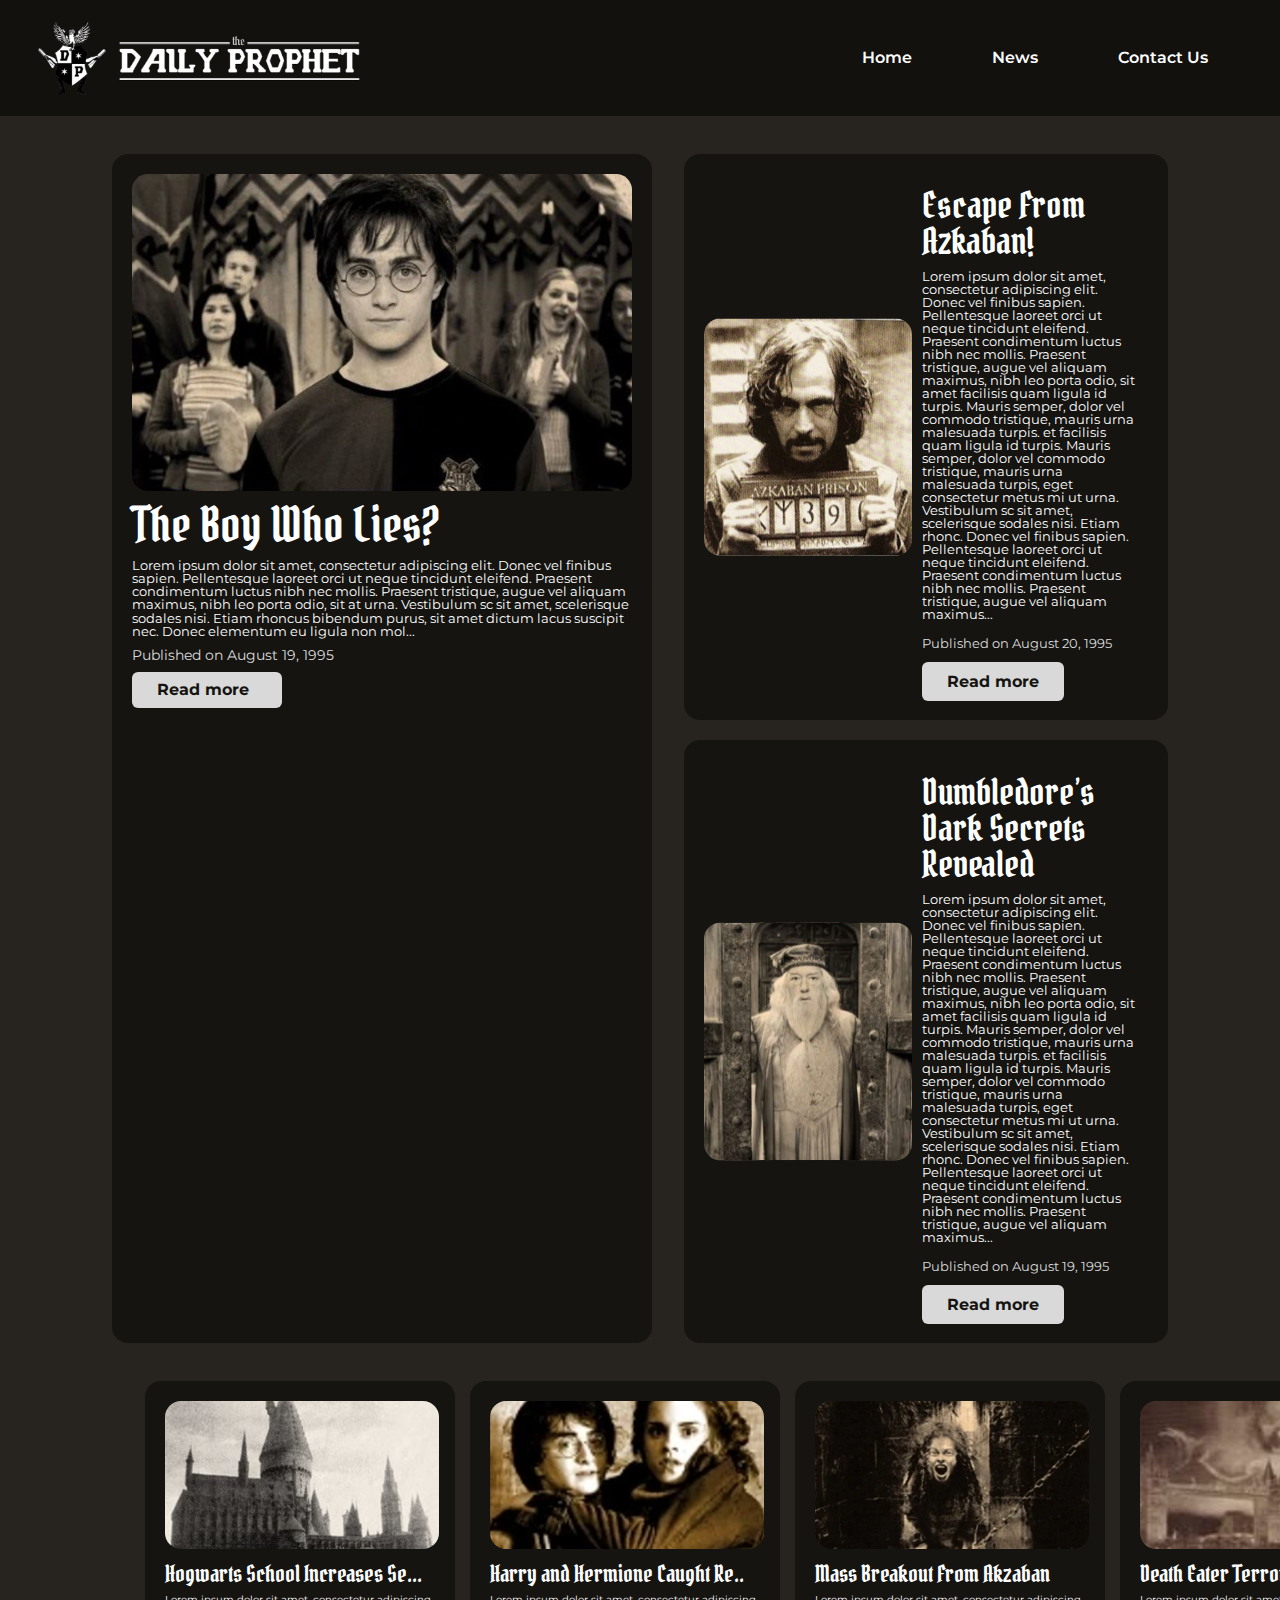
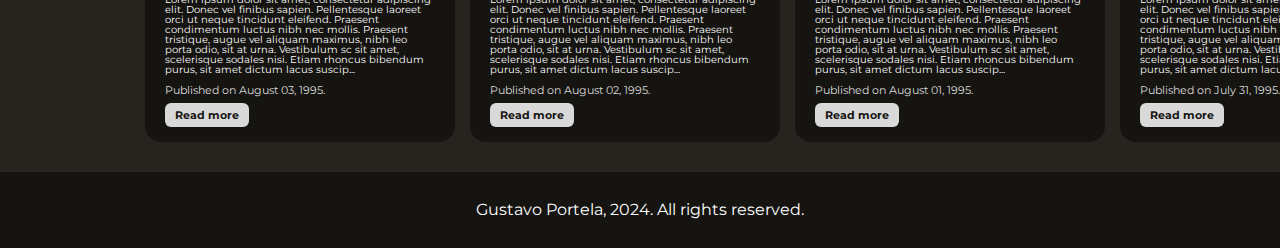
<file: index.html>
<!DOCTYPE html>
<html lang="pt-BR">

<head>
    <meta charset="UTF-8">
    <meta name="viewport" content="width=device-width, initial-scale=1.0">
    <title>The Daily Prophet</title>
    <link rel="preconnect" href="https://fonts.googleapis.com">
    <link rel="preconnect" href="https://fonts.gstatic.com" crossorigin>
    <link
        href="https://fonts.googleapis.com/css2?family=Montserrat:ital,wght@0,100..900;1,100..900&family=Pirata+One&display=swap"
        rel="stylesheet">
    <link rel="stylesheet" href="./styles/reset.css">
    <link rel="stylesheet" href="./styles/index.css">
    <link rel="stylesheet" href="./styles/header.css">
    <link rel="stylesheet" href="./styles/footer.css">
</head>

<body>

    <header class="nav__header">
        <img src="./imagens/logo.svg" alt="Logomarca do Daily Prophet">
        <ul class="list">
            <li class="list__item"><a href="#" class="lista__item-link">Home</a></li>
            <li class="list__item"><a href="./news.html" class="lista__item-link">News</a></li>
            <li class="list__item"><a href="./contact.html" class="lista__item-link">Contact Us</a></li>
        </ul>
    </header>

    <section class="news__main">
        <div class="news__first">
            <img src="./imagens/HarryPotterNews1.svg" alt="Uma foto do Harry Potter">
            <h1 class="news__title">The Boy Who Lies?</h1>
            <p class="news__desc">Lorem ipsum dolor sit amet, consectetur adipiscing elit. Donec vel finibus sapien. Pellentesque laoreet orci ut neque tincidunt eleifend. Praesent condimentum luctus nibh nec mollis. Praesent tristique, augue vel aliquam maximus, nibh leo porta odio, sit at urna. Vestibulum sc sit amet, scelerisque sodales nisi. Etiam rhoncus bibendum purus, sit amet dictum lacus suscipit nec. Donec elementum eu ligula non mol...</p>
            <p class="news__date">Published on August 19, 1995</p>
            <a class= "news__button" href="./news/TheBoyWhoLies.html">Read more</a>
        </div>
<div class="news__collection">
        <div class="news__second">
            <img src="./imagens/AzkabanPicture2.svg" alt="Uma foto do Sirius Black">
            <div class="news__informations">
            <h1 class="news__second-title">Escape From Azkaban!</h1>
            <p class="news__second-desc">Lorem ipsum dolor sit amet, consectetur adipiscing elit. Donec vel finibus 
                sapien. Pellentesque laoreet orci ut neque tincidunt eleifend. Praesent condimentum luctus nibh nec mollis. Praesent tristique, augue vel aliquam maximus, nibh leo porta odio, sit amet facilisis quam ligula id turpis. Mauris semper, dolor vel commodo tristique, mauris urna malesuada turpis. et facilisis quam ligula id turpis. Mauris semper, dolor vel commodo tristique, mauris urna malesuada turpis, eget consectetur metus mi ut urna. Vestibulum sc sit amet, scelerisque sodales nisi. Etiam rhonc. Donec vel finibus 
                sapien. Pellentesque laoreet orci ut neque tincidunt eleifend. Praesent condimentum luctus nibh nec mollis. Praesent tristique, augue vel aliquam maximus...</p>
                <p class="news__second-date">Published on August 20, 1995</p>
                <a  class="news__second-button" href="./news/EscapeFromAzkaban.html">Read more</a>
            </div>

            
        </div>

        <aside class="news__second">
            <img src="./imagens/Dumbledore3.svg" alt="Uma foto do Dumbledore">
            <div class="news__informations">
            <h1 class="news__second-title">Dumbledore’s Dark Secrets Revealed</h1>
            <p class="news__second-desc">Lorem ipsum dolor sit amet, consectetur adipiscing elit. Donec vel finibus 
                sapien. Pellentesque laoreet orci ut neque tincidunt eleifend. Praesent condimentum luctus nibh nec mollis. Praesent tristique, augue vel aliquam maximus, nibh leo porta odio, sit amet facilisis quam ligula id turpis. Mauris semper, dolor vel commodo tristique, mauris urna malesuada turpis. et facilisis quam ligula id turpis. Mauris semper, dolor vel commodo tristique, mauris urna malesuada turpis, eget consectetur metus mi ut urna. Vestibulum sc sit amet, scelerisque sodales nisi. Etiam rhonc. Donec vel finibus 
                sapien. Pellentesque laoreet orci ut neque tincidunt eleifend. Praesent condimentum luctus nibh nec mollis. Praesent tristique, augue vel aliquam maximus...</p>
                <p class="news__second-date">Published on August 19, 1995</p>
                <a class="news__second-button" href="./news/DumbledoresDarkSecretsRevealed.html" >Read more</a>
            </div>
        </aside>
    </section>

    <section class="news__general-container">
        <div class="news__general">
            <img src="./imagens/Hogwarts4.svg" alt="Imagem da escola de Hogwarts">
            <h1 class="news__general-title">Hogwarts School Increases Se...</h1>
            <p class="news__general-desc">Lorem ipsum dolor sit amet, consectetur adipiscing elit. Donec vel finibus sapien. Pellentesque laoreet orci ut neque tincidunt eleifend. Praesent condimentum luctus nibh nec mollis. Praesent tristique, augue vel aliquam maximus, nibh leo porta odio, sit at urna. Vestibulum sc sit amet, scelerisque sodales nisi. Etiam rhoncus bibendum purus, sit amet dictum lacus suscip...</p>
            <p class="news__general-date">Published on August 03, 1995.</p>
            <a href="./news/HogwartsSchoolIncreasesSecurity.html" class="news__general-button">Read more</a>
        </div>

        <div class="news__general">
            <img src="./imagens/HarryAndHermione5.svg" alt="Imagem do Harry Potter e Hermione juntos">
            <h1 class="news__general-title">Harry and Hermione Caught Re..</h1>
            <p class="news__general-desc">Lorem ipsum dolor sit amet, consectetur adipiscing elit. Donec vel finibus sapien. Pellentesque laoreet orci ut neque tincidunt eleifend. Praesent condimentum luctus nibh nec mollis. Praesent tristique, augue vel aliquam maximus, nibh leo porta odio, sit at urna. Vestibulum sc sit amet, scelerisque sodales nisi. Etiam rhoncus bibendum purus, sit amet dictum lacus suscip...</p>
            <p class="news__general-date">Published on August 02, 1995.</p>
            <a href="./news/HarryAndHermioneCaught.html" class="news__general-button">Read more</a>
        </div>

        <div class="news__general">
            <img src="./imagens/Bellatrix6.svg" alt="Imagem da Bellatrix">
            <h1 class="news__general-title">Mass Breakout From Akzaban</h1>
            <p class="news__general-desc">Lorem ipsum dolor sit amet, consectetur adipiscing elit. Donec vel finibus sapien. Pellentesque laoreet orci ut neque tincidunt eleifend. Praesent condimentum luctus nibh nec mollis. Praesent tristique, augue vel aliquam maximus, nibh leo porta odio, sit at urna. Vestibulum sc sit amet, scelerisque sodales nisi. Etiam rhoncus bibendum purus, sit amet dictum lacus suscip...</p>
            <p class="news__general-date">Published on August 01, 1995.</p>
            <a href="./news/MassBreakoutFromAzkaban.html" class="news__general-button">Read more</a>
        </div>

        <div class="news__general">
            <img src="./imagens/Hogwarts7.svg" alt="Imagem de Hogwarts">
            <h1 class="news__general-title">Death Eater Terror Continues</h1>
            <p class="news__general-desc">Lorem ipsum dolor sit amet, consectetur adipiscing elit. Donec vel finibus sapien. Pellentesque laoreet orci ut neque tincidunt eleifend. Praesent condimentum luctus nibh nec mollis. Praesent tristique, augue vel aliquam maximus, nibh leo porta odio, sit at urna. Vestibulum sc sit amet, scelerisque sodales nisi. Etiam rhoncus bibendum purus, sit amet dictum lacus suscip...</p>
            <p class="news__general-date">Published on July 31, 1995.</p>
            <a href="./news/DeathEaterTerrorContinues.html" class="news__general-button">Read more</a>
        </div>

        <div class="news__general">
            <img src="./imagens/Snake8.svg" alt="Imagem do Snake">
            <h1 class="news__general-title">New Headmaster for Hogwarts</h1>
            <p class="news__general-desc">Lorem ipsum dolor sit amet, consectetur adipiscing elit. Donec vel finibus sapien. Pellentesque laoreet orci ut neque tincidunt eleifend. Praesent condimentum luctus nibh nec mollis. Praesent tristique, augue vel aliquam maximus, nibh leo porta odio, sit at urna. Vestibulum sc sit amet, scelerisque sodales nisi. Etiam rhoncus bibendum purus, sit amet dictum lacus suscip...</p>
            <p class="news__general-date">Published on July 30, 1995.</p>
            <a href="./news/NewHeadmasterForHogwarts.html" class="news__general-button">Read more</a>
        </div>
    </section>
    <footer class="footer">
        <p>Gustavo Portela, 2024. All rights reserved.</p>
    </footer>
</body>

</html>
</file>
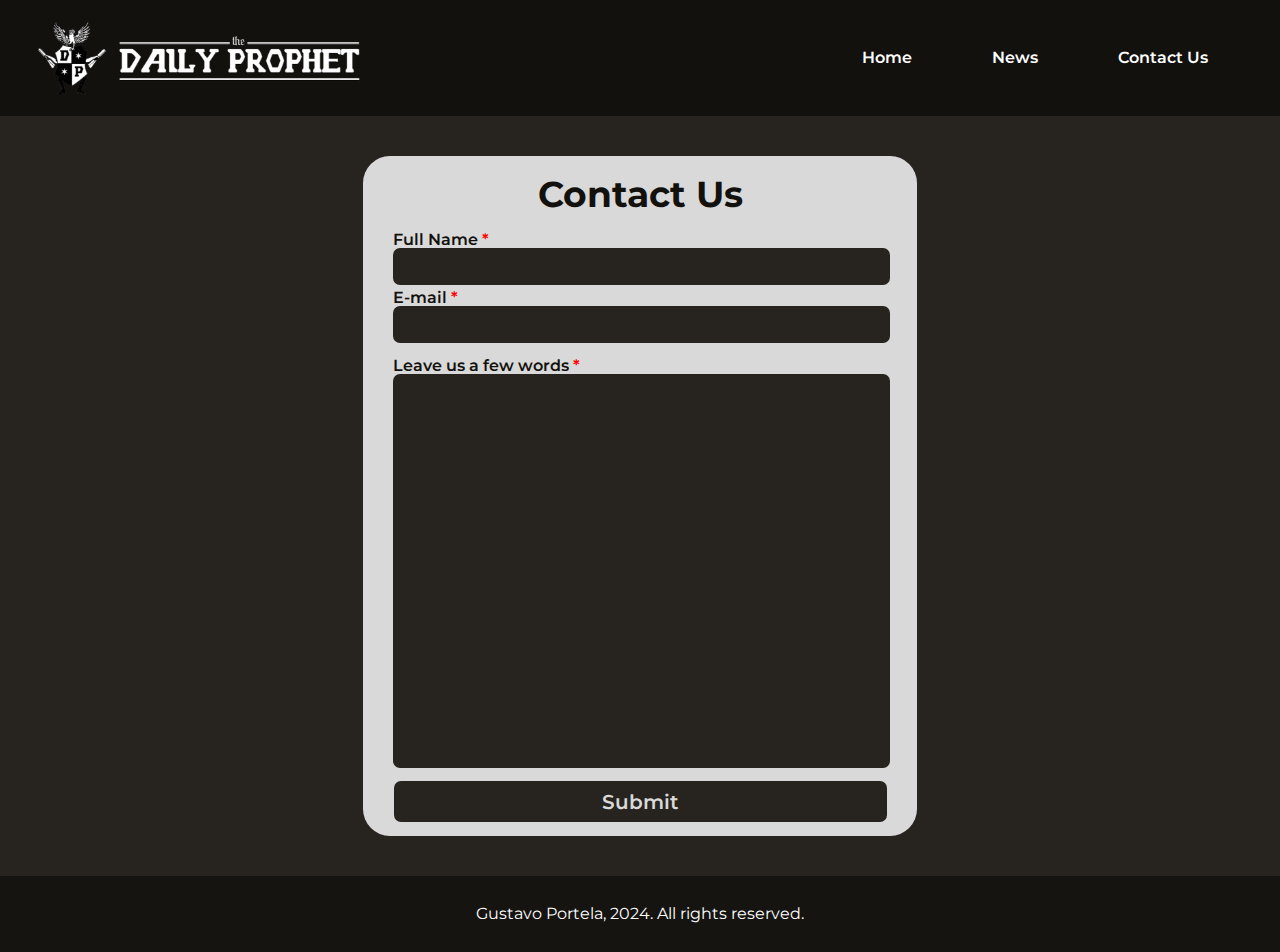
<file: contact.html>
<!DOCTYPE html>
<html lang="en">

<head>
    <meta charset="UTF-8">
    <meta name="viewport" content="width=device-width, initial-scale=1.0">
    <title>Daily Prophet - Contact Us</title>
    <link rel="preconnect" href="https://fonts.googleapis.com">
    <link rel="preconnect" href="https://fonts.gstatic.com" crossorigin>
    <link
        href="https://fonts.googleapis.com/css2?family=Montserrat:ital,wght@0,100..900;1,100..900&family=Pirata+One&display=swap"
        rel="stylesheet">
    <link rel="stylesheet" href="./styles/reset.css">
    <link rel="stylesheet" href="./styles/contact.css">
    <link rel="stylesheet" href="./styles/header.css">
    <link rel="stylesheet" href="./styles/footer.css">
</head>

<body>

    <header class="nav__header">
        <img src="./imagens/logo.svg" alt="Logomarca do Daily Prophet">
        <ul class="list">
            <li class="list__item"><a href="./index.html" class="lista__item-link">Home</a></li>
            <li class="list__item"><a href="./news.html" class="lista__item-link">News</a></li>
            <li class="list__item"><a href="./contact.html" class="lista__item-link">Contact Us</a></li>
        </ul>
    </header>

    <form class="contact-us_container">
        <div class="contact__form-title">
            <h1>Contact Us</h1>
        </div>
        <div class="contact__form-name">
            <label for="name">Full Name <span class="required">*</span>
            </label><input type="text">
        </div>

        <div class="contact__form-email">
            <label for="name">E-mail <span class="required">*</span>
            </label><input type="email">
        </div>

        <div class="contact__form-subject">
            <label for="name">Leave us a few words <span class="required">*</span>
            </label><textarea id="subject" name="subject"></textarea>

        </div>

        <div class="contact__form-submit">
            <input type="submit" value="Submit">
        </div>
    </form>

    <footer class="footer">
        <p>Gustavo Portela, 2024. All rights reserved.</p>
    </footer>

</body>

</html>
</file>
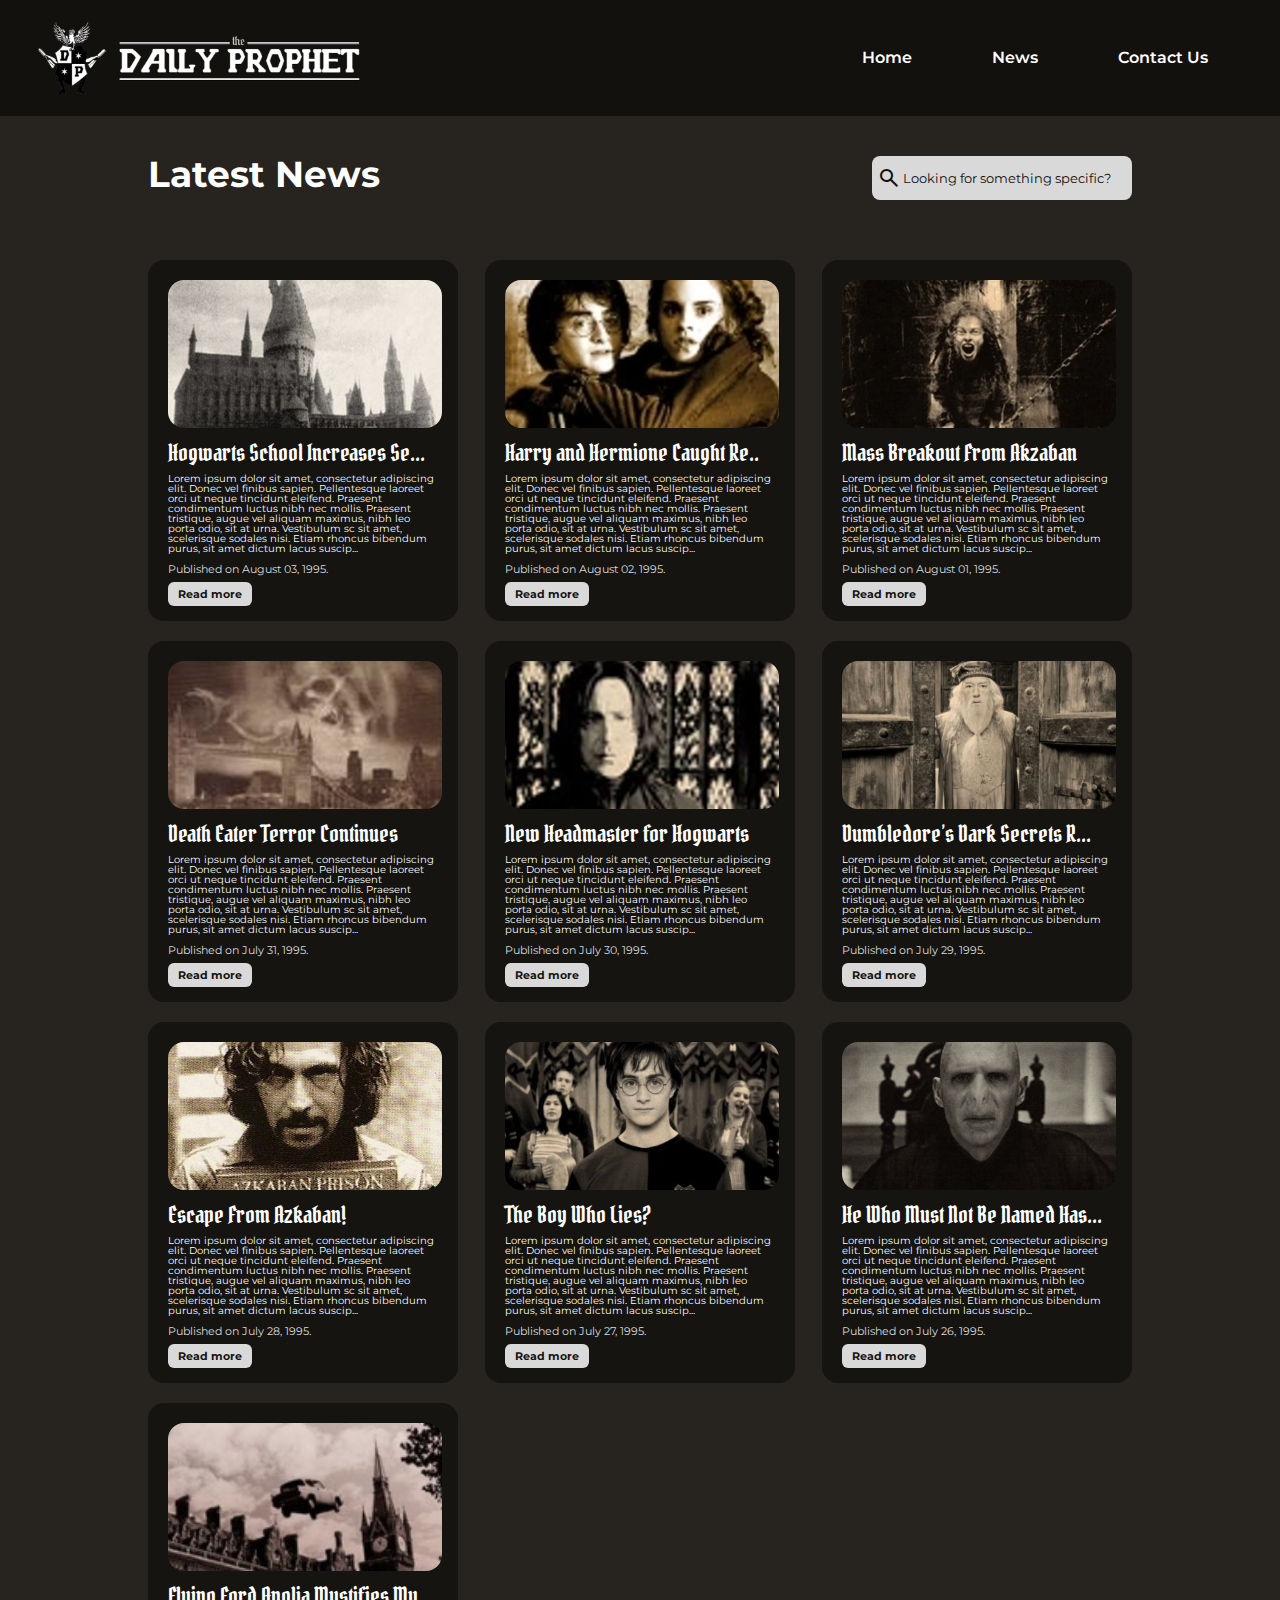
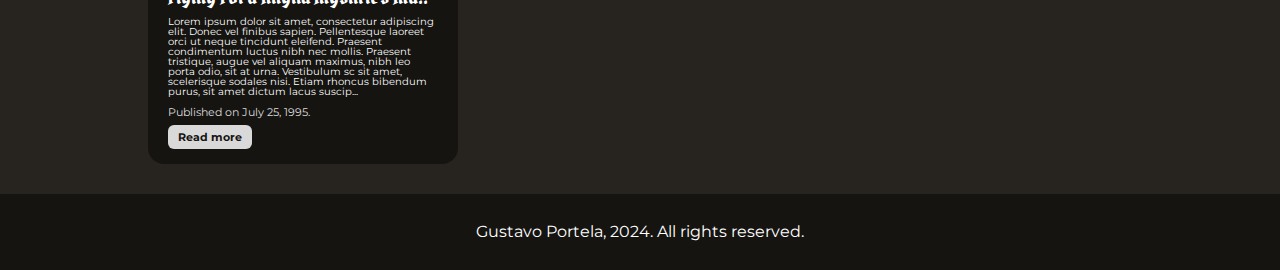
<file: news.html>
<!DOCTYPE html>
<html lang="en">

<head>
    <meta charset="UTF-8">
    <meta name="viewport" content="width=device-width, initial-scale=1.0">
    <title>Daily Prophet - News</title>
    <link rel="preconnect" href="https://fonts.googleapis.com">
    <link rel="preconnect" href="https://fonts.gstatic.com" crossorigin>
    <link
        href="https://fonts.googleapis.com/css2?family=Montserrat:ital,wght@0,100..900;1,100..900&family=Pirata+One&display=swap"
        rel="stylesheet">
    <link rel="stylesheet"
        href="https://fonts.googleapis.com/css2?family=Material+Symbols+Outlined:opsz,wght,FILL,GRAD@20..48,100..700,0..1,-50..200" />
    <link rel="stylesheet" href="./styles/reset.css">
    <link rel="stylesheet" href="./styles/news.css">
    <link rel="stylesheet" href="./styles/header.css">
    <link rel="stylesheet" href="./styles/footer.css">
</head>

<body>

    <header class="nav__header">
        <img src="./imagens/logo.svg" alt="Logomarca do Daily Prophet">
        <ul class="list">
            <li class="list__item"><a href="./index.html" class="lista__item-link">Home</a></li>
            <li class="list__item"><a href="./news.html" class="lista__item-link">News</a></li>
            <li class="list__item"><a href="./contact.html" class="lista__item-link">Contact Us</a></li>
        </ul>
    </header>

    <nav class="navigation">
        <h1 class="nav__title">Latest News</h1>
        <div class="search__bar">
        <span class="material-symbols-outlined search__icon">search</span>
        <input class="search__input" type="text" placeholder="Looking for something specific?">
    </div>
    </nav>

    <section class="news__container">
        <div class="news__general">
            <img src="./imagens/Hogwarts4.svg" alt="Imagem da escola de Hogwarts">
            <h1 class="news__general-title">Hogwarts School Increases Se...</h1>
            <p class="news__general-desc">Lorem ipsum dolor sit amet, consectetur adipiscing elit. Donec vel finibus sapien. Pellentesque laoreet orci ut neque tincidunt eleifend. Praesent condimentum luctus nibh nec mollis. Praesent tristique, augue vel aliquam maximus, nibh leo porta odio, sit at urna. Vestibulum sc sit amet, scelerisque sodales nisi. Etiam rhoncus bibendum purus, sit amet dictum lacus suscip...</p>
            <p class="news__general-date">Published on August 03, 1995.</p>
            <a href="./news/HogwartsSchoolIncreasesSecurity.html" class="news__general-button">Read more</a>
        </div>

        <div class="news__general">
            <img src="./imagens/HarryAndHermione5.svg" alt="Imagem do Harry Potter e Hermione juntos">
            <h1 class="news__general-title">Harry and Hermione Caught Re..</h1>
            <p class="news__general-desc">Lorem ipsum dolor sit amet, consectetur adipiscing elit. Donec vel finibus sapien. Pellentesque laoreet orci ut neque tincidunt eleifend. Praesent condimentum luctus nibh nec mollis. Praesent tristique, augue vel aliquam maximus, nibh leo porta odio, sit at urna. Vestibulum sc sit amet, scelerisque sodales nisi. Etiam rhoncus bibendum purus, sit amet dictum lacus suscip...</p>
            <p class="news__general-date">Published on August 02, 1995.</p>
            <a href="./news/HarryAndHermioneCaught.html" class="news__general-button">Read more</a>
        </div>

        <div class="news__general">
            <img src="./imagens/Bellatrix6.svg" alt="Imagem da Bellatrix">
            <h1 class="news__general-title">Mass Breakout From Akzaban</h1>
            <p class="news__general-desc">Lorem ipsum dolor sit amet, consectetur adipiscing elit. Donec vel finibus sapien. Pellentesque laoreet orci ut neque tincidunt eleifend. Praesent condimentum luctus nibh nec mollis. Praesent tristique, augue vel aliquam maximus, nibh leo porta odio, sit at urna. Vestibulum sc sit amet, scelerisque sodales nisi. Etiam rhoncus bibendum purus, sit amet dictum lacus suscip...</p>
            <p class="news__general-date">Published on August 01, 1995.</p>
            <a href="./news/MassBreakoutFromAzkaban.html" class="news__general-button">Read more</a>
        </div>

        <div class="news__general">
            <img src="./imagens/Hogwarts7.svg" alt="Imagem de Hogwarts">
            <h1 class="news__general-title">Death Eater Terror Continues</h1>
            <p class="news__general-desc">Lorem ipsum dolor sit amet, consectetur adipiscing elit. Donec vel finibus sapien. Pellentesque laoreet orci ut neque tincidunt eleifend. Praesent condimentum luctus nibh nec mollis. Praesent tristique, augue vel aliquam maximus, nibh leo porta odio, sit at urna. Vestibulum sc sit amet, scelerisque sodales nisi. Etiam rhoncus bibendum purus, sit amet dictum lacus suscip...</p>
            <p class="news__general-date">Published on July 31, 1995.</p>
            <a href="./news/DeathEaterTerrorContinues.html" class="news__general-button">Read more</a>
        </div>

        <div class="news__general">
            <img src="./imagens/Snake8.svg" alt="Imagem do Snake">
            <h1 class="news__general-title">New Headmaster for Hogwarts</h1>
            <p class="news__general-desc">Lorem ipsum dolor sit amet, consectetur adipiscing elit. Donec vel finibus sapien. Pellentesque laoreet orci ut neque tincidunt eleifend. Praesent condimentum luctus nibh nec mollis. Praesent tristique, augue vel aliquam maximus, nibh leo porta odio, sit at urna. Vestibulum sc sit amet, scelerisque sodales nisi. Etiam rhoncus bibendum purus, sit amet dictum lacus suscip...</p>
            <p class="news__general-date">Published on July 30, 1995.</p>
            <a href="./news/NewHeadmasterForHogwarts.html" class="news__general-button">Read more</a>
        </div>

        <div class="news__general">
            <img src="./imagens/DumbledoreRetangle.svg" alt="Imagem do Dumbledore">
            <h1 class="news__general-title">Dumbledore’s Dark Secrets R...</h1>
            <p class="news__general-desc">Lorem ipsum dolor sit amet, consectetur adipiscing elit. Donec vel finibus sapien. Pellentesque laoreet orci ut neque tincidunt eleifend. Praesent condimentum luctus nibh nec mollis. Praesent tristique, augue vel aliquam maximus, nibh leo porta odio, sit at urna. Vestibulum sc sit amet, scelerisque sodales nisi. Etiam rhoncus bibendum purus, sit amet dictum lacus suscip...</p>
            <p class="news__general-date">Published on July 29, 1995.</p>
            <a href="./news/DumbledoresDarkSecretsRevealed.html" class="news__general-button">Read more</a>
        </div>

        <div class="news__general">
            <img src="./imagens/BlackSirusRetangle.svg" alt="Imagem do Sirius Black">
            <h1 class="news__general-title">Escape From Azkaban!</h1>
            <p class="news__general-desc">Lorem ipsum dolor sit amet, consectetur adipiscing elit. Donec vel finibus sapien. Pellentesque laoreet orci ut neque tincidunt eleifend. Praesent condimentum luctus nibh nec mollis. Praesent tristique, augue vel aliquam maximus, nibh leo porta odio, sit at urna. Vestibulum sc sit amet, scelerisque sodales nisi. Etiam rhoncus bibendum purus, sit amet dictum lacus suscip...</p>
            <p class="news__general-date">Published on July 28, 1995.</p>
            <a href="./news/EscapeFromAzkaban.html" class="news__general-button">Read more</a>
        </div>

        <div class="news__general">
            <img src="./imagens/HarryPotterRetangle.svg" alt="Imagem do Harry Potter">
            <h1 class="news__general-title">The Boy Who Lies?</h1>
            <p class="news__general-desc">Lorem ipsum dolor sit amet, consectetur adipiscing elit. Donec vel finibus sapien. Pellentesque laoreet orci ut neque tincidunt eleifend. Praesent condimentum luctus nibh nec mollis. Praesent tristique, augue vel aliquam maximus, nibh leo porta odio, sit at urna. Vestibulum sc sit amet, scelerisque sodales nisi. Etiam rhoncus bibendum purus, sit amet dictum lacus suscip...</p>
            <p class="news__general-date">Published on July 27, 1995.</p>
            <a href="./news/TheBoyWhoLies.html" class="news__general-button">Read more</a>
        </div>

        <div class="news__general">
            <img src="./imagens/Voldemort.svg" alt="Imagem do Voldemort">
            <h1 class="news__general-title">He Who Must Not Be Named Has...</h1>
            <p class="news__general-desc">Lorem ipsum dolor sit amet, consectetur adipiscing elit. Donec vel finibus sapien. Pellentesque laoreet orci ut neque tincidunt eleifend. Praesent condimentum luctus nibh nec mollis. Praesent tristique, augue vel aliquam maximus, nibh leo porta odio, sit at urna. Vestibulum sc sit amet, scelerisque sodales nisi. Etiam rhoncus bibendum purus, sit amet dictum lacus suscip...</p>
            <p class="news__general-date">Published on July 26, 1995.</p>
            <a href="./news/ReturnOfVoldemort.html" class="news__general-button">Read more</a>
        </div>

        <div class="news__general">
            <img src="./imagens/CarFlying.svg" alt="Imagem de um carro flutuando">
            <h1 class="news__general-title">Flying Ford Anglia Mystifies Mu..</h1>
            <p class="news__general-desc">Lorem ipsum dolor sit amet, consectetur adipiscing elit. Donec vel finibus sapien. Pellentesque laoreet orci ut neque tincidunt eleifend. Praesent condimentum luctus nibh nec mollis. Praesent tristique, augue vel aliquam maximus, nibh leo porta odio, sit at urna. Vestibulum sc sit amet, scelerisque sodales nisi. Etiam rhoncus bibendum purus, sit amet dictum lacus suscip...</p>
            <p class="news__general-date">Published on July 25, 1995.</p>
            <a href="./news/FlyingFordAnglia.html" class="news__general-button">Read more</a>
        </div>

    </section>

    <footer class="footer">
        <p>Gustavo Portela, 2024. All rights reserved.</p>
    </footer>
    
</body>

</html>
</file>
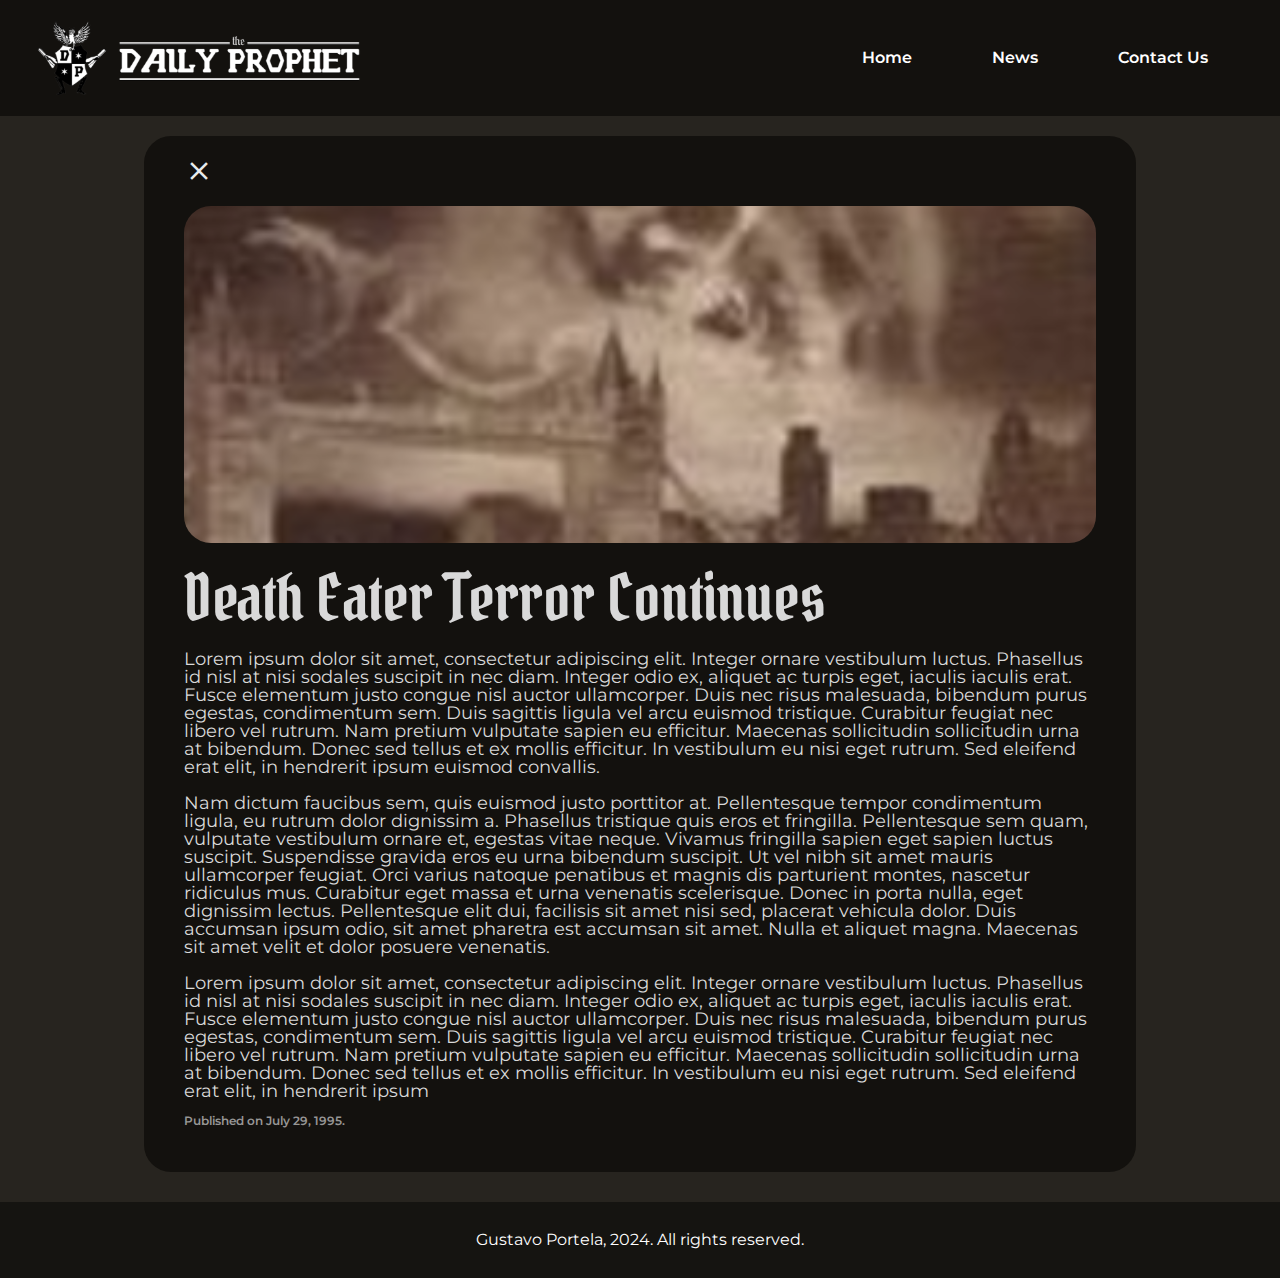
<file: news/DeathEaterTerrorContinues.html>
<!DOCTYPE html>
<html lang="en">

<head>
    <meta charset="UTF-8">
    <meta name="viewport" content="width=device-width, initial-scale=1.0">
    <title>Daily Prophet - Death Eater Terror Continues</title>
    <link rel="preconnect" href="https://fonts.googleapis.com">
    <link rel="preconnect" href="https://fonts.gstatic.com" crossorigin>
    <link
        href="https://fonts.googleapis.com/css2?family=Montserrat:ital,wght@0,100..900;1,100..900&family=Pirata+One&display=swap"
        rel="stylesheet">
    <link rel="stylesheet"
        href="https://fonts.googleapis.com/css2?family=Material+Symbols+Outlined:opsz,wght,FILL,GRAD@20..48,100..700,0..1,-50..200" />
    <link rel="stylesheet" href="../styles/header.css">
    <link rel="stylesheet" href="../styles/footer.css">
    <link rel="stylesheet" href="../styles/reset.css">
    <link rel="stylesheet" href="../news/news.css">
</head>

<body>
    <header class="nav__header">
        <img src="../imagens/logo.svg" alt="Logomarca do Daily Prophet">
        <ul class="list">
            <li class="list__item"><a href="../index.html" class="lista__item-link">Home</a></li>
            <li class="list__item"><a href="../news.html" class="lista__item-link">News</a></li>
            <li class="list__item"><a href="../contact.html" class="lista__item-link">Contact Us</a></li>
        </ul>
    </header>

    <main class="news__container">
        <section class="news">
            <div>
                <a href="../index.html" class="material-symbols-outlined close__link">
                    close
                </a>
            </div>
            <img src="../news/imagens/HogwartsSchoolGhost.svg" alt="Imagem da escola de Hogwarts">
            <h1 class="news__title">Death Eater Terror Continues</h1>
            <p class="news__content">Lorem ipsum dolor sit amet, consectetur adipiscing elit. Integer ornare vestibulum
                luctus. Phasellus id nisl at nisi sodales suscipit in nec diam. Integer odio ex, aliquet ac turpis eget,
                iaculis iaculis erat. Fusce elementum justo congue nisl auctor ullamcorper. Duis nec risus malesuada,
                bibendum purus egestas, condimentum sem. Duis sagittis ligula vel arcu euismod tristique. Curabitur
                feugiat nec libero vel rutrum. Nam pretium vulputate sapien eu efficitur. Maecenas sollicitudin
                sollicitudin urna at bibendum. Donec sed tellus et ex mollis efficitur. In vestibulum eu nisi eget
                rutrum. Sed eleifend erat elit, in hendrerit ipsum euismod convallis.
                </br></br>
                Nam dictum faucibus sem, quis euismod justo porttitor at. Pellentesque tempor condimentum ligula, eu
                rutrum dolor dignissim a. Phasellus tristique quis eros et fringilla. Pellentesque sem quam, vulputate
                vestibulum ornare et, egestas vitae neque. Vivamus fringilla sapien eget sapien luctus suscipit.
                Suspendisse gravida eros eu urna bibendum suscipit. Ut vel nibh sit amet mauris ullamcorper feugiat.
                Orci varius natoque penatibus et magnis dis parturient montes, nascetur ridiculus mus. Curabitur eget
                massa et urna venenatis scelerisque. Donec in porta nulla, eget dignissim lectus. Pellentesque elit dui,
                facilisis sit amet nisi sed, placerat vehicula dolor. Duis accumsan ipsum odio, sit amet pharetra est
                accumsan sit amet. Nulla et aliquet magna. Maecenas sit amet velit et dolor posuere venenatis. 
            </br></br>
            Lorem ipsum dolor sit amet, consectetur adipiscing elit. Integer ornare vestibulum luctus. Phasellus id nisl
            at nisi sodales suscipit in nec diam. Integer odio ex, aliquet ac turpis eget, iaculis iaculis erat. Fusce
            elementum justo congue nisl auctor ullamcorper. Duis nec risus malesuada, bibendum purus egestas,
            condimentum sem. Duis sagittis ligula vel arcu euismod tristique. Curabitur feugiat nec libero vel rutrum.
            Nam pretium vulputate sapien eu efficitur. Maecenas sollicitudin sollicitudin urna at bibendum. Donec sed
            tellus et ex mollis efficitur. In vestibulum eu nisi eget rutrum. Sed eleifend erat elit, in hendrerit ipsum
        </p>
            <p class="news__date">Published on July 29, 1995.</p>
        </section>
    </main>

    <footer class="footer">
        <p>Gustavo Portela, 2024. All rights reserved.</p>
    </footer>

</body>

</html>
</file>
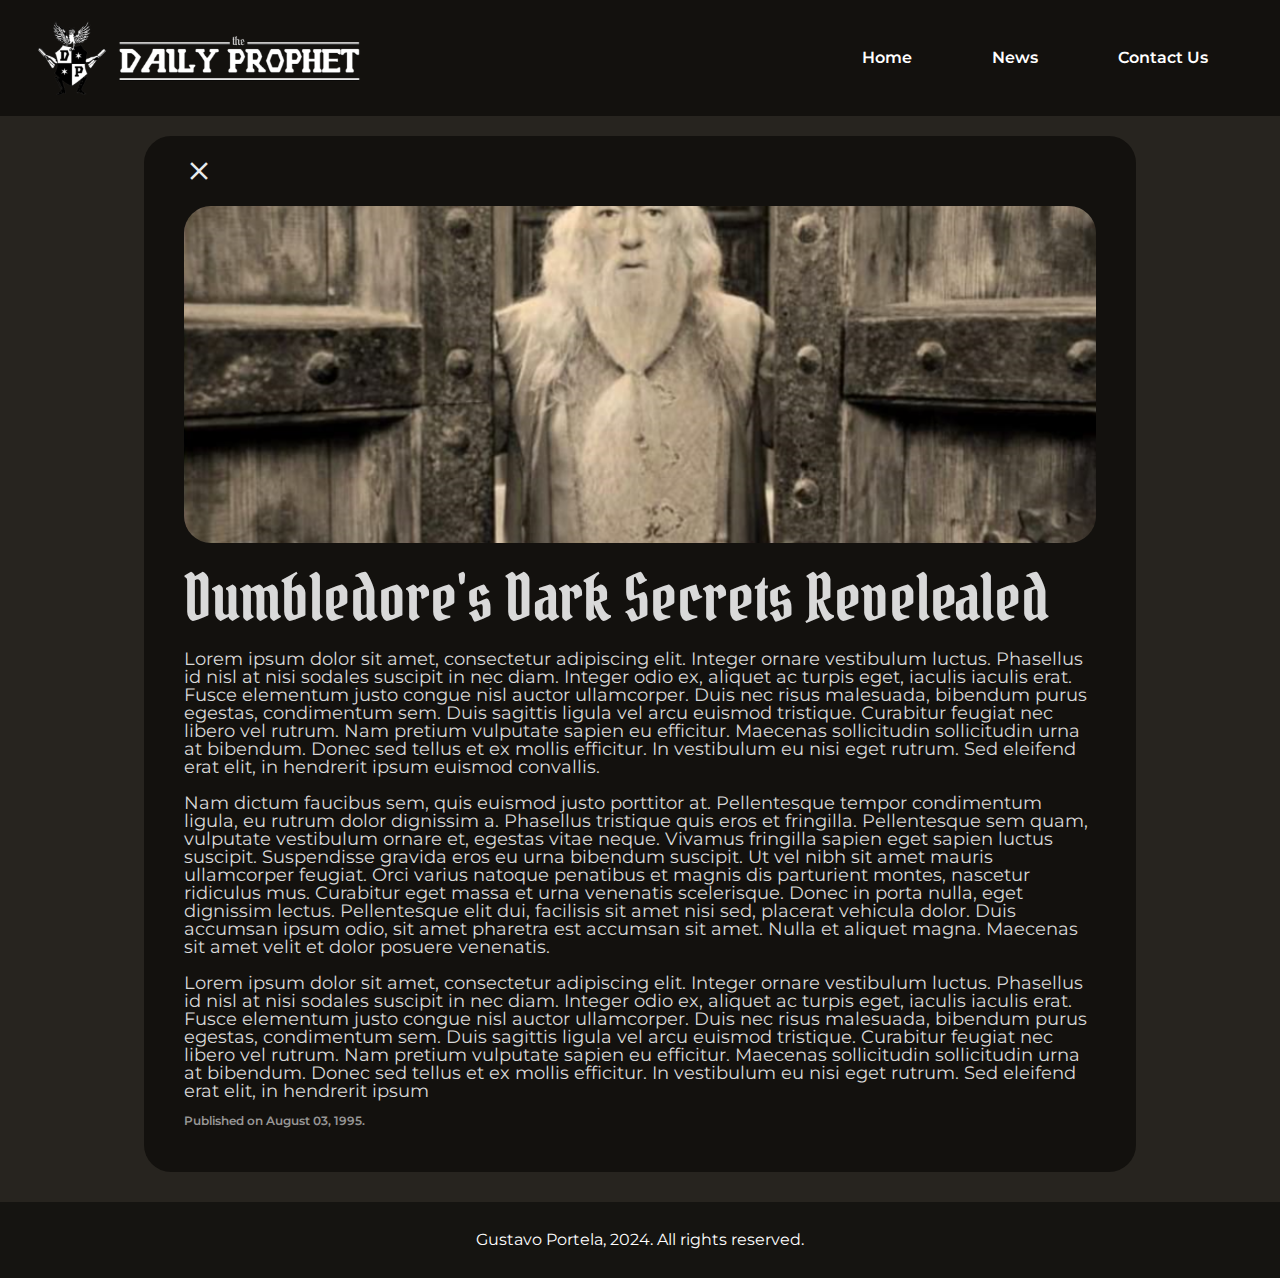
<file: news/DumbledoresDarkSecretsRevealed.html>
<!DOCTYPE html>
<html lang="en">

<head>
    <meta charset="UTF-8">
    <meta name="viewport" content="width=device-width, initial-scale=1.0">
    <title>Daily Prophet - Dumbledore's Dark Secrets Revelealed</title>
    <link rel="preconnect" href="https://fonts.googleapis.com">
    <link rel="preconnect" href="https://fonts.gstatic.com" crossorigin>
    <link
        href="https://fonts.googleapis.com/css2?family=Montserrat:ital,wght@0,100..900;1,100..900&family=Pirata+One&display=swap"
        rel="stylesheet">
    <link rel="stylesheet"
        href="https://fonts.googleapis.com/css2?family=Material+Symbols+Outlined:opsz,wght,FILL,GRAD@20..48,100..700,0..1,-50..200" />
    <link rel="stylesheet" href="../styles/header.css">
    <link rel="stylesheet" href="../styles/footer.css">
    <link rel="stylesheet" href="../styles/reset.css">
    <link rel="stylesheet" href="../news/news.css">
</head>

<body>
    <header class="nav__header">
        <img src="../imagens/logo.svg" alt="Logomarca do Daily Prophet">
        <ul class="list">
            <li class="list__item"><a href="../index.html" class="lista__item-link">Home</a></li>
            <li class="list__item"><a href="../news.html" class="lista__item-link">News</a></li>
            <li class="list__item"><a href="../contact.html" class="lista__item-link">Contact Us</a></li>
        </ul>
    </header>

    <main class="news__container">
        <section class="news">
            <div>
                <a href="../index.html" class="material-symbols-outlined close__link">
                    close
                </a>
            </div>
            <img src="../news/imagens/dumbledore.svg" alt="Imagem do Dumbledore">
            <h1 class="news__title">Dumbledore's Dark Secrets Revelealed</h1>
            <p class="news__content">Lorem ipsum dolor sit amet, consectetur adipiscing elit. Integer ornare vestibulum
                luctus. Phasellus id nisl at nisi sodales suscipit in nec diam. Integer odio ex, aliquet ac turpis eget,
                iaculis iaculis erat. Fusce elementum justo congue nisl auctor ullamcorper. Duis nec risus malesuada,
                bibendum purus egestas, condimentum sem. Duis sagittis ligula vel arcu euismod tristique. Curabitur
                feugiat nec libero vel rutrum. Nam pretium vulputate sapien eu efficitur. Maecenas sollicitudin
                sollicitudin urna at bibendum. Donec sed tellus et ex mollis efficitur. In vestibulum eu nisi eget
                rutrum. Sed eleifend erat elit, in hendrerit ipsum euismod convallis.
                </br></br>
                Nam dictum faucibus sem, quis euismod justo porttitor at. Pellentesque tempor condimentum ligula, eu
                rutrum dolor dignissim a. Phasellus tristique quis eros et fringilla. Pellentesque sem quam, vulputate
                vestibulum ornare et, egestas vitae neque. Vivamus fringilla sapien eget sapien luctus suscipit.
                Suspendisse gravida eros eu urna bibendum suscipit. Ut vel nibh sit amet mauris ullamcorper feugiat.
                Orci varius natoque penatibus et magnis dis parturient montes, nascetur ridiculus mus. Curabitur eget
                massa et urna venenatis scelerisque. Donec in porta nulla, eget dignissim lectus. Pellentesque elit dui,
                facilisis sit amet nisi sed, placerat vehicula dolor. Duis accumsan ipsum odio, sit amet pharetra est
                accumsan sit amet. Nulla et aliquet magna. Maecenas sit amet velit et dolor posuere venenatis. 
            </br></br>
            Lorem ipsum dolor sit amet, consectetur adipiscing elit. Integer ornare vestibulum luctus. Phasellus id nisl
            at nisi sodales suscipit in nec diam. Integer odio ex, aliquet ac turpis eget, iaculis iaculis erat. Fusce
            elementum justo congue nisl auctor ullamcorper. Duis nec risus malesuada, bibendum purus egestas,
            condimentum sem. Duis sagittis ligula vel arcu euismod tristique. Curabitur feugiat nec libero vel rutrum.
            Nam pretium vulputate sapien eu efficitur. Maecenas sollicitudin sollicitudin urna at bibendum. Donec sed
            tellus et ex mollis efficitur. In vestibulum eu nisi eget rutrum. Sed eleifend erat elit, in hendrerit ipsum
        </p>
            <p class="news__date">Published on August 03, 1995.</p>
        </section>
    </main>

    <footer class="footer">
        <p>Gustavo Portela, 2024. All rights reserved.</p>
    </footer>

</body>

</html>
</file>
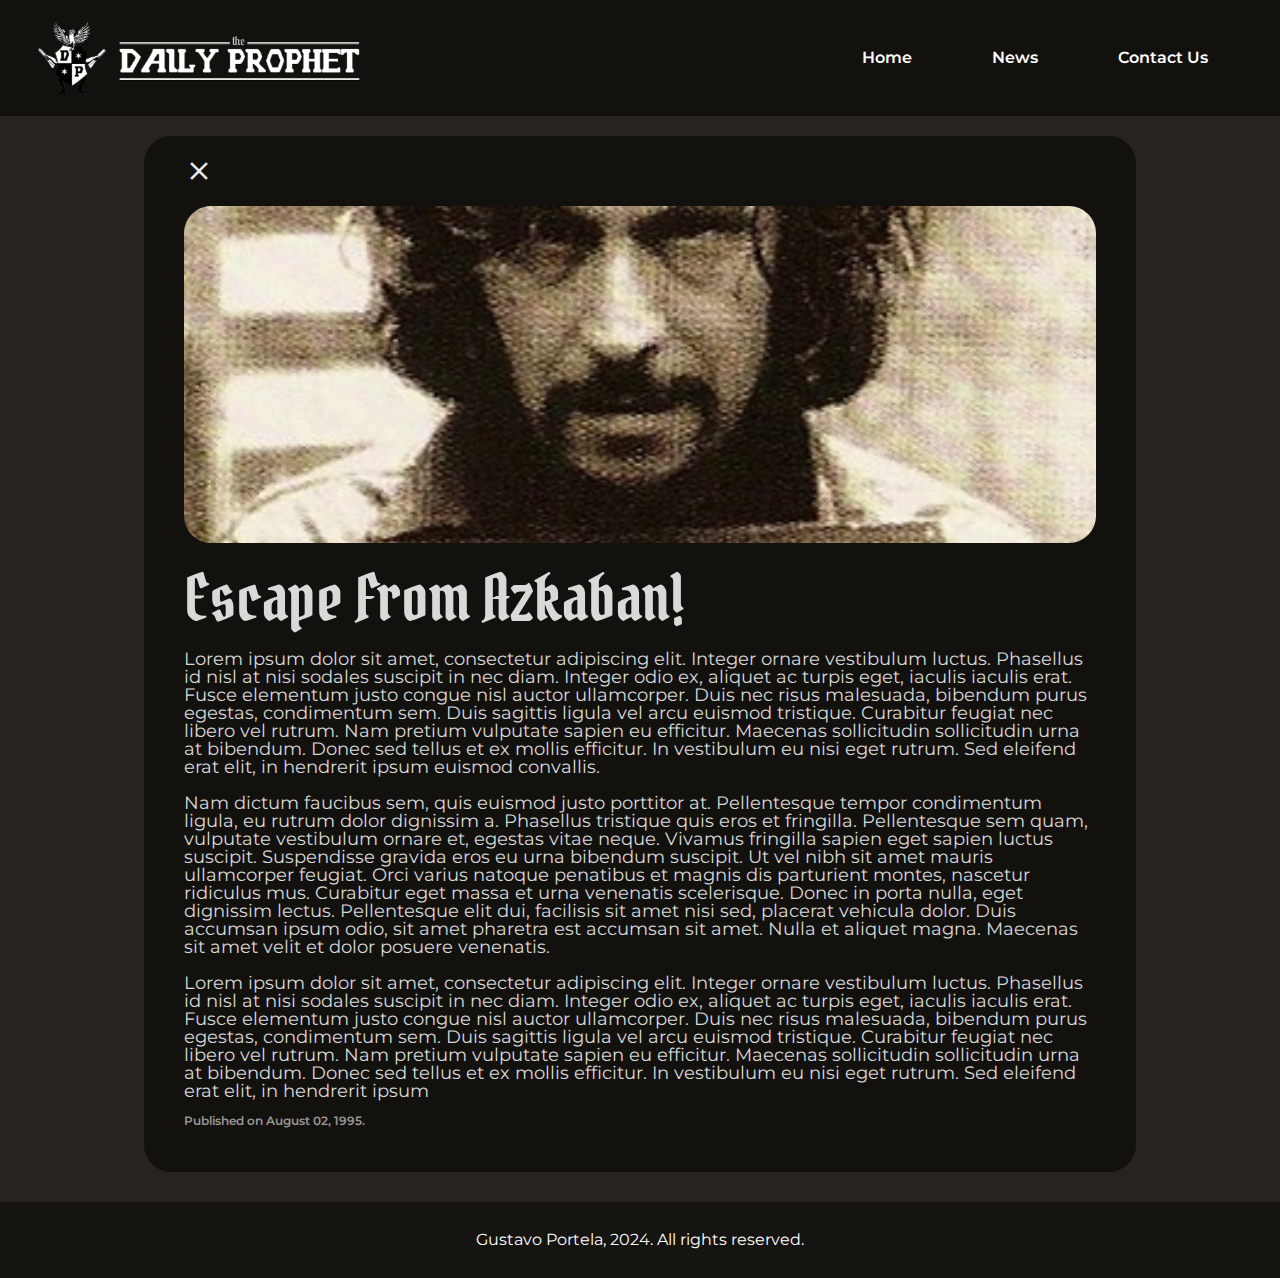
<file: news/EscapeFromAzkaban.html>
<!DOCTYPE html>
<html lang="en">

<head>
    <meta charset="UTF-8">
    <meta name="viewport" content="width=device-width, initial-scale=1.0">
    <title>Daily Prophet - Escape From Azkaban!</title>
    <link rel="preconnect" href="https://fonts.googleapis.com">
    <link rel="preconnect" href="https://fonts.gstatic.com" crossorigin>
    <link
        href="https://fonts.googleapis.com/css2?family=Montserrat:ital,wght@0,100..900;1,100..900&family=Pirata+One&display=swap"
        rel="stylesheet">
    <link rel="stylesheet"
        href="https://fonts.googleapis.com/css2?family=Material+Symbols+Outlined:opsz,wght,FILL,GRAD@20..48,100..700,0..1,-50..200" />
    <link rel="stylesheet" href="../styles/header.css">
    <link rel="stylesheet" href="../styles/footer.css">
    <link rel="stylesheet" href="../styles/reset.css">
    <link rel="stylesheet" href="../news/news.css">
</head>

<body>
    <header class="nav__header">
        <img src="../imagens/logo.svg" alt="Logomarca do Daily Prophet">
        <ul class="list">
            <li class="list__item"><a href="../index.html" class="lista__item-link">Home</a></li>
            <li class="list__item"><a href="../news.html" class="lista__item-link">News</a></li>
            <li class="list__item"><a href="../contact.html" class="lista__item-link">Contact Us</a></li>
        </ul>
    </header>

    <main class="news__container">
        <section class="news">
            <div>
                <a href="../index.html" class="material-symbols-outlined close__link">
                    close
                </a>
            </div>
            <img src="../news/imagens/SiriusBlack.svg" alt="Imagem do Sirius Black">
            <h1 class="news__title">Escape From Azkaban!</h1>
            <p class="news__content">Lorem ipsum dolor sit amet, consectetur adipiscing elit. Integer ornare vestibulum
                luctus. Phasellus id nisl at nisi sodales suscipit in nec diam. Integer odio ex, aliquet ac turpis eget,
                iaculis iaculis erat. Fusce elementum justo congue nisl auctor ullamcorper. Duis nec risus malesuada,
                bibendum purus egestas, condimentum sem. Duis sagittis ligula vel arcu euismod tristique. Curabitur
                feugiat nec libero vel rutrum. Nam pretium vulputate sapien eu efficitur. Maecenas sollicitudin
                sollicitudin urna at bibendum. Donec sed tellus et ex mollis efficitur. In vestibulum eu nisi eget
                rutrum. Sed eleifend erat elit, in hendrerit ipsum euismod convallis.
                </br></br>
                Nam dictum faucibus sem, quis euismod justo porttitor at. Pellentesque tempor condimentum ligula, eu
                rutrum dolor dignissim a. Phasellus tristique quis eros et fringilla. Pellentesque sem quam, vulputate
                vestibulum ornare et, egestas vitae neque. Vivamus fringilla sapien eget sapien luctus suscipit.
                Suspendisse gravida eros eu urna bibendum suscipit. Ut vel nibh sit amet mauris ullamcorper feugiat.
                Orci varius natoque penatibus et magnis dis parturient montes, nascetur ridiculus mus. Curabitur eget
                massa et urna venenatis scelerisque. Donec in porta nulla, eget dignissim lectus. Pellentesque elit dui,
                facilisis sit amet nisi sed, placerat vehicula dolor. Duis accumsan ipsum odio, sit amet pharetra est
                accumsan sit amet. Nulla et aliquet magna. Maecenas sit amet velit et dolor posuere venenatis. 
            </br></br>
            Lorem ipsum dolor sit amet, consectetur adipiscing elit. Integer ornare vestibulum luctus. Phasellus id nisl
            at nisi sodales suscipit in nec diam. Integer odio ex, aliquet ac turpis eget, iaculis iaculis erat. Fusce
            elementum justo congue nisl auctor ullamcorper. Duis nec risus malesuada, bibendum purus egestas,
            condimentum sem. Duis sagittis ligula vel arcu euismod tristique. Curabitur feugiat nec libero vel rutrum.
            Nam pretium vulputate sapien eu efficitur. Maecenas sollicitudin sollicitudin urna at bibendum. Donec sed
            tellus et ex mollis efficitur. In vestibulum eu nisi eget rutrum. Sed eleifend erat elit, in hendrerit ipsum
        </p>
            <p class="news__date">Published on August 02, 1995.</p>
        </section>
    </main>

    <footer class="footer">
        <p>Gustavo Portela, 2024. All rights reserved.</p>
    </footer>

</body>

</html>
</file>
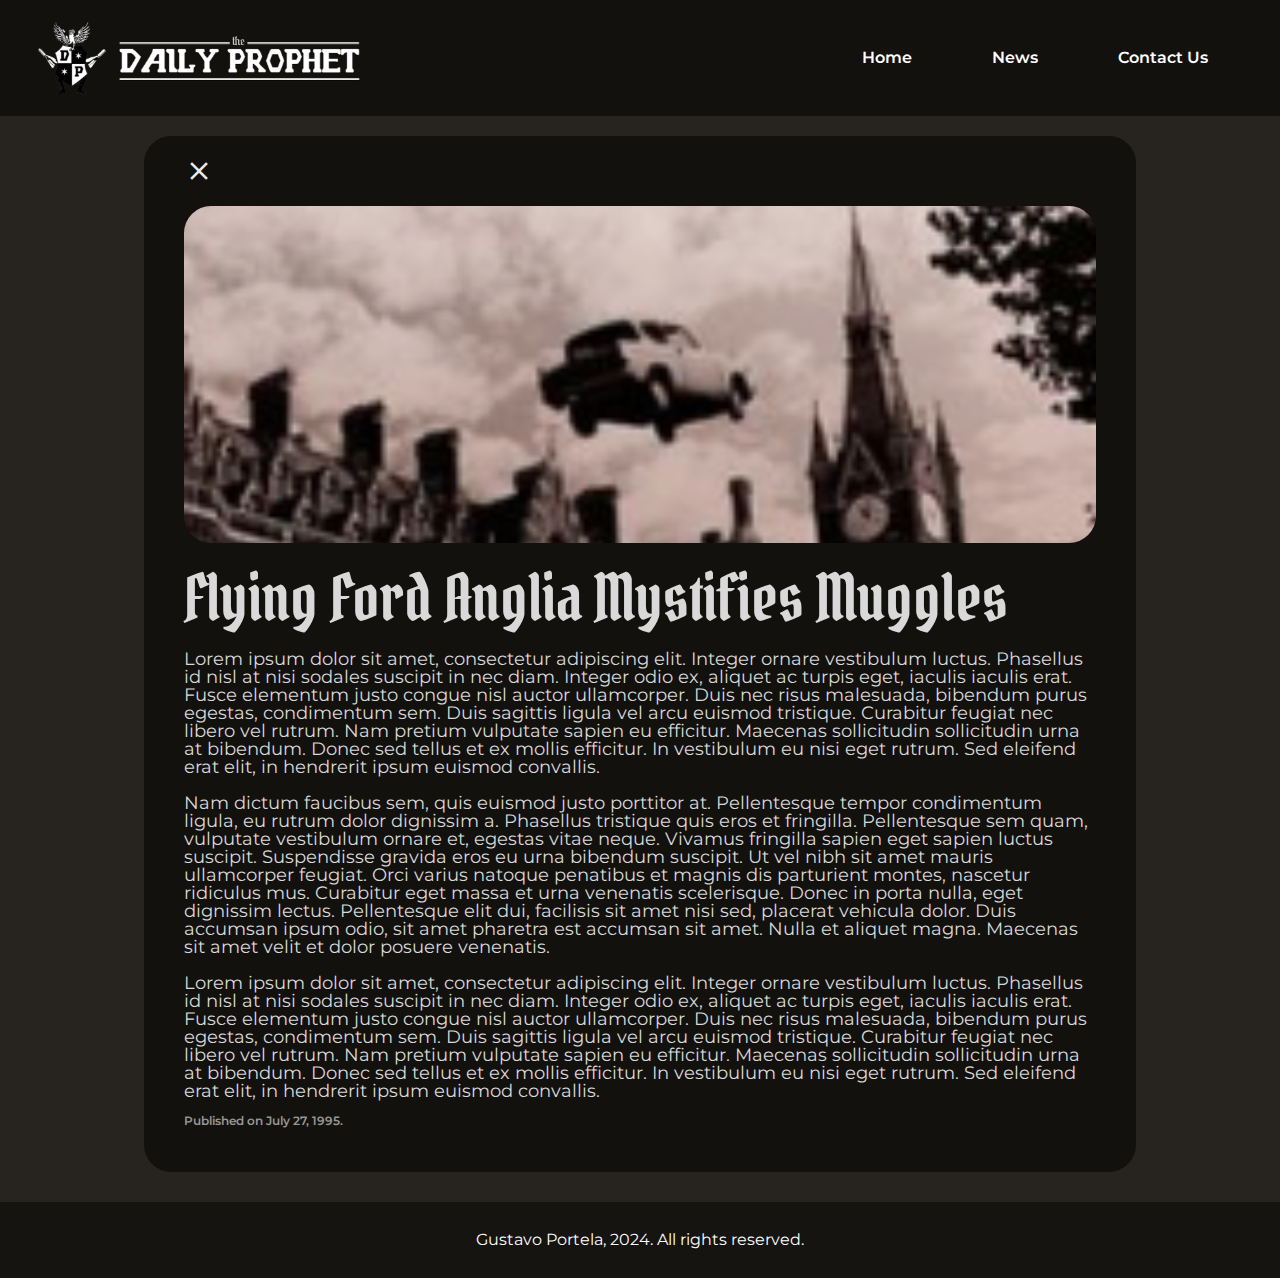
<file: news/FlyingFordAnglia.html>
<!DOCTYPE html>
<html lang="en">

<head>
    <meta charset="UTF-8">
    <meta name="viewport" content="width=device-width, initial-scale=1.0">
    <title>Daily Prophet - Flying Ford Anglia Mystifies Muggles</title>
    <link rel="preconnect" href="https://fonts.googleapis.com">
    <link rel="preconnect" href="https://fonts.gstatic.com" crossorigin>
    <link
        href="https://fonts.googleapis.com/css2?family=Montserrat:ital,wght@0,100..900;1,100..900&family=Pirata+One&display=swap"
        rel="stylesheet">
    <link rel="stylesheet"
        href="https://fonts.googleapis.com/css2?family=Material+Symbols+Outlined:opsz,wght,FILL,GRAD@20..48,100..700,0..1,-50..200" />
    <link rel="stylesheet" href="../styles/header.css">
    <link rel="stylesheet" href="../styles/footer.css">
    <link rel="stylesheet" href="../styles/reset.css">
    <link rel="stylesheet" href="../news/news.css">
</head>

<body>
    <header class="nav__header">
        <img src="../imagens/logo.svg" alt="Logomarca do Daily Prophet">
        <ul class="list">
            <li class="list__item"><a href="../index.html" class="lista__item-link">Home</a></li>
            <li class="list__item"><a href="../news.html" class="lista__item-link">News</a></li>
            <li class="list__item"><a href="../contact.html" class="lista__item-link">Contact Us</a></li>
        </ul>
    </header>

    <main class="news__container">
        <section class="news">
            <div>
                <a href="../index.html" class="material-symbols-outlined close__link">
                    close
                </a>
            </div>
            <img src="../news/imagens/CarFlying.svg" alt="Imagem de um carro flutuando em hogwarts">
            <h1 class="news__title">Flying Ford Anglia Mystifies Muggles</h1>
            <p class="news__content">Lorem ipsum dolor sit amet, consectetur adipiscing elit. Integer ornare vestibulum
                luctus. Phasellus id nisl at nisi sodales suscipit in nec diam. Integer odio ex, aliquet ac turpis eget,
                iaculis iaculis erat. Fusce elementum justo congue nisl auctor ullamcorper. Duis nec risus malesuada,
                bibendum purus egestas, condimentum sem. Duis sagittis ligula vel arcu euismod tristique. Curabitur
                feugiat nec libero vel rutrum. Nam pretium vulputate sapien eu efficitur. Maecenas sollicitudin
                sollicitudin urna at bibendum. Donec sed tellus et ex mollis efficitur. In vestibulum eu nisi eget
                rutrum. Sed eleifend erat elit, in hendrerit ipsum euismod convallis.
                </br></br>
                Nam dictum faucibus sem, quis euismod justo porttitor at. Pellentesque tempor condimentum ligula, eu
                rutrum dolor dignissim a. Phasellus tristique quis eros et fringilla. Pellentesque sem quam, vulputate
                vestibulum ornare et, egestas vitae neque. Vivamus fringilla sapien eget sapien luctus suscipit.
                Suspendisse gravida eros eu urna bibendum suscipit. Ut vel nibh sit amet mauris ullamcorper feugiat.
                Orci varius natoque penatibus et magnis dis parturient montes, nascetur ridiculus mus. Curabitur eget
                massa et urna venenatis scelerisque. Donec in porta nulla, eget dignissim lectus. Pellentesque elit dui,
                facilisis sit amet nisi sed, placerat vehicula dolor. Duis accumsan ipsum odio, sit amet pharetra est
                accumsan sit amet. Nulla et aliquet magna. Maecenas sit amet velit et dolor posuere venenatis.
            </br></br> 
            Lorem ipsum dolor sit amet, consectetur adipiscing elit. Integer ornare vestibulum
                luctus. Phasellus id nisl at nisi sodales suscipit in nec diam. Integer odio ex, aliquet ac turpis eget,
                iaculis iaculis erat. Fusce elementum justo congue nisl auctor ullamcorper. Duis nec risus malesuada,
                bibendum purus egestas, condimentum sem. Duis sagittis ligula vel arcu euismod tristique. Curabitur
                feugiat nec libero vel rutrum. Nam pretium vulputate sapien eu efficitur. Maecenas sollicitudin
                sollicitudin urna at bibendum. Donec sed tellus et ex mollis efficitur. In vestibulum eu nisi eget
                rutrum. Sed eleifend erat elit, in hendrerit ipsum euismod convallis.
        </p>
            <p class="news__date">Published on July 27, 1995.</p>
        </section>
    </main>

    <footer class="footer">
        <p>Gustavo Portela, 2024. All rights reserved.</p>
    </footer>

</body>

</html>
</file>
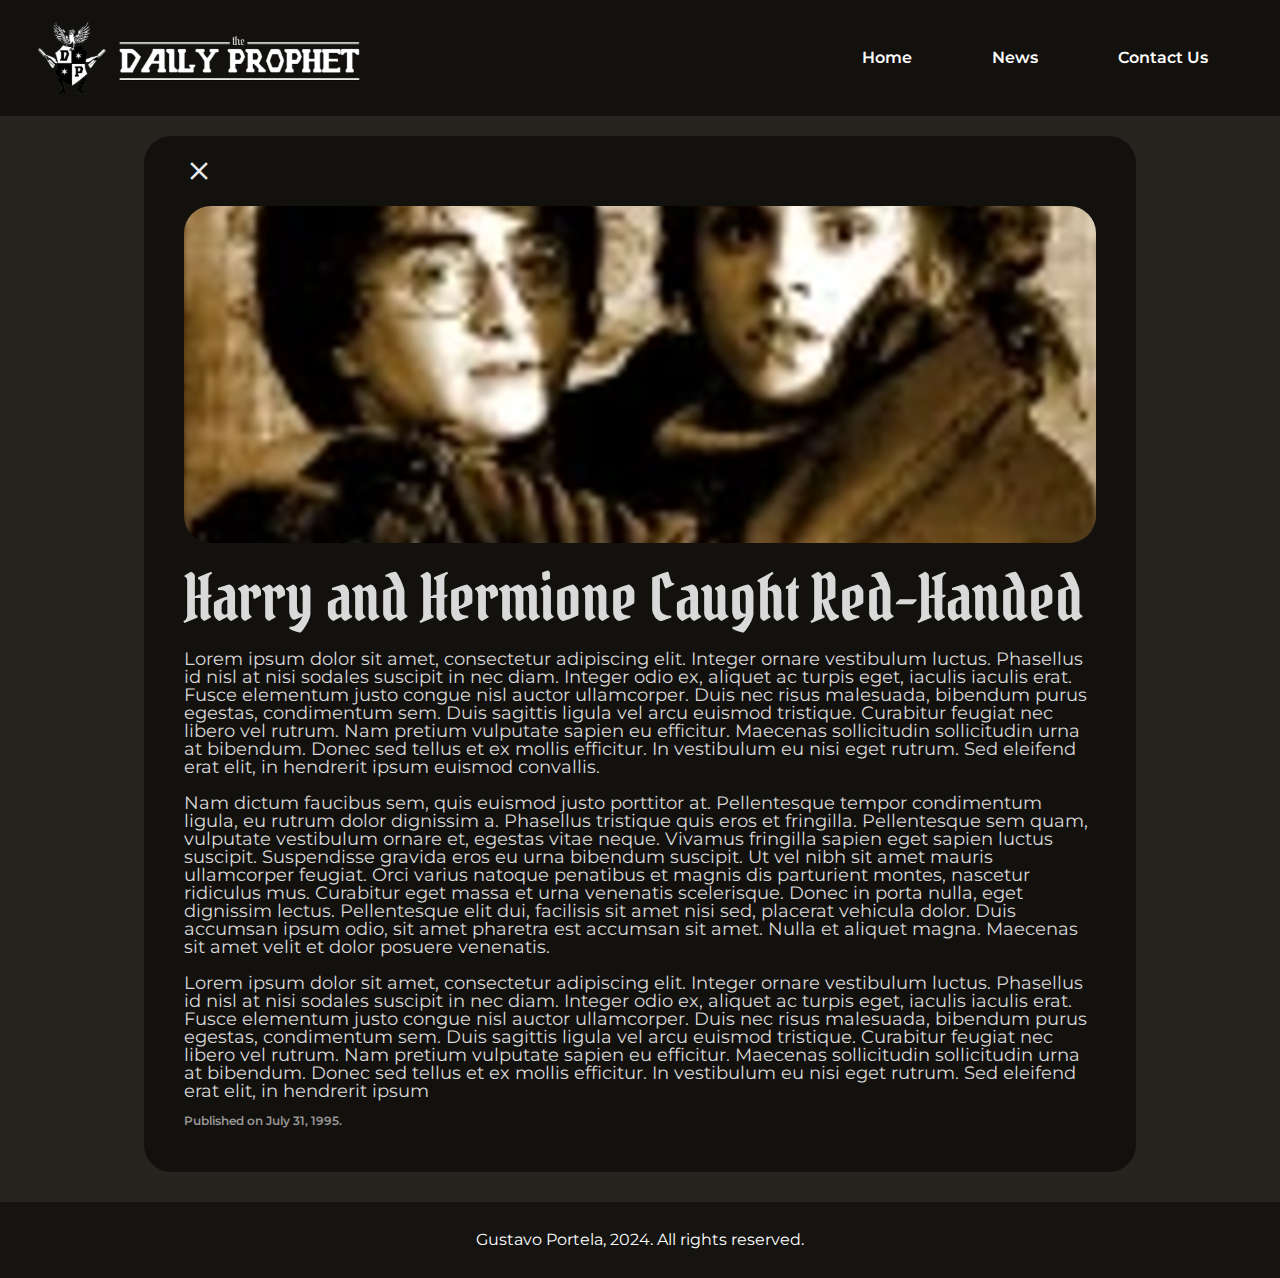
<file: news/HarryAndHermioneCaught.html>
<!DOCTYPE html>
<html lang="en">

<head>
    <meta charset="UTF-8">
    <meta name="viewport" content="width=device-width, initial-scale=1.0">
    <title>Daily Prophet - Harry and Hermione Caught Red-Handed</title>
    <link rel="preconnect" href="https://fonts.googleapis.com">
    <link rel="preconnect" href="https://fonts.gstatic.com" crossorigin>
    <link
        href="https://fonts.googleapis.com/css2?family=Montserrat:ital,wght@0,100..900;1,100..900&family=Pirata+One&display=swap"
        rel="stylesheet">
    <link rel="stylesheet"
        href="https://fonts.googleapis.com/css2?family=Material+Symbols+Outlined:opsz,wght,FILL,GRAD@20..48,100..700,0..1,-50..200" />
    <link rel="stylesheet" href="../styles/header.css">
    <link rel="stylesheet" href="../styles/footer.css">
    <link rel="stylesheet" href="../styles/reset.css">
    <link rel="stylesheet" href="../news/news.css">
</head>

<body>
    <header class="nav__header">
        <img src="../imagens/logo.svg" alt="Logomarca do Daily Prophet">
        <ul class="list">
            <li class="list__item"><a href="../index.html" class="lista__item-link">Home</a></li>
            <li class="list__item"><a href="../news.html" class="lista__item-link">News</a></li>
            <li class="list__item"><a href="../contact.html" class="lista__item-link">Contact Us</a></li>
        </ul>
    </header>

    <main class="news__container">
        <section class="news">
            <div>
                <a href="../index.html" class="material-symbols-outlined close__link">
                    close
                </a>
            </div>
            <img src="../news/imagens/HarryAndHermione.svg" alt="Imagem do Harry Potter e Hermione">
            <h1 class="news__title">Harry and Hermione Caught Red-Handed</h1>
            <p class="news__content">Lorem ipsum dolor sit amet, consectetur adipiscing elit. Integer ornare vestibulum
                luctus. Phasellus id nisl at nisi sodales suscipit in nec diam. Integer odio ex, aliquet ac turpis eget,
                iaculis iaculis erat. Fusce elementum justo congue nisl auctor ullamcorper. Duis nec risus malesuada,
                bibendum purus egestas, condimentum sem. Duis sagittis ligula vel arcu euismod tristique. Curabitur
                feugiat nec libero vel rutrum. Nam pretium vulputate sapien eu efficitur. Maecenas sollicitudin
                sollicitudin urna at bibendum. Donec sed tellus et ex mollis efficitur. In vestibulum eu nisi eget
                rutrum. Sed eleifend erat elit, in hendrerit ipsum euismod convallis.
                </br></br>
                Nam dictum faucibus sem, quis euismod justo porttitor at. Pellentesque tempor condimentum ligula, eu
                rutrum dolor dignissim a. Phasellus tristique quis eros et fringilla. Pellentesque sem quam, vulputate
                vestibulum ornare et, egestas vitae neque. Vivamus fringilla sapien eget sapien luctus suscipit.
                Suspendisse gravida eros eu urna bibendum suscipit. Ut vel nibh sit amet mauris ullamcorper feugiat.
                Orci varius natoque penatibus et magnis dis parturient montes, nascetur ridiculus mus. Curabitur eget
                massa et urna venenatis scelerisque. Donec in porta nulla, eget dignissim lectus. Pellentesque elit dui,
                facilisis sit amet nisi sed, placerat vehicula dolor. Duis accumsan ipsum odio, sit amet pharetra est
                accumsan sit amet. Nulla et aliquet magna. Maecenas sit amet velit et dolor posuere venenatis. 
            </br></br>
            Lorem ipsum dolor sit amet, consectetur adipiscing elit. Integer ornare vestibulum luctus. Phasellus id nisl
            at nisi sodales suscipit in nec diam. Integer odio ex, aliquet ac turpis eget, iaculis iaculis erat. Fusce
            elementum justo congue nisl auctor ullamcorper. Duis nec risus malesuada, bibendum purus egestas,
            condimentum sem. Duis sagittis ligula vel arcu euismod tristique. Curabitur feugiat nec libero vel rutrum.
            Nam pretium vulputate sapien eu efficitur. Maecenas sollicitudin sollicitudin urna at bibendum. Donec sed
            tellus et ex mollis efficitur. In vestibulum eu nisi eget rutrum. Sed eleifend erat elit, in hendrerit ipsum
        </p>
            <p class="news__date">Published on July 31, 1995.</p>
        </section>
    </main>

    <footer class="footer">
        <p>Gustavo Portela, 2024. All rights reserved.</p>
    </footer>

</body>

</html>
</file>
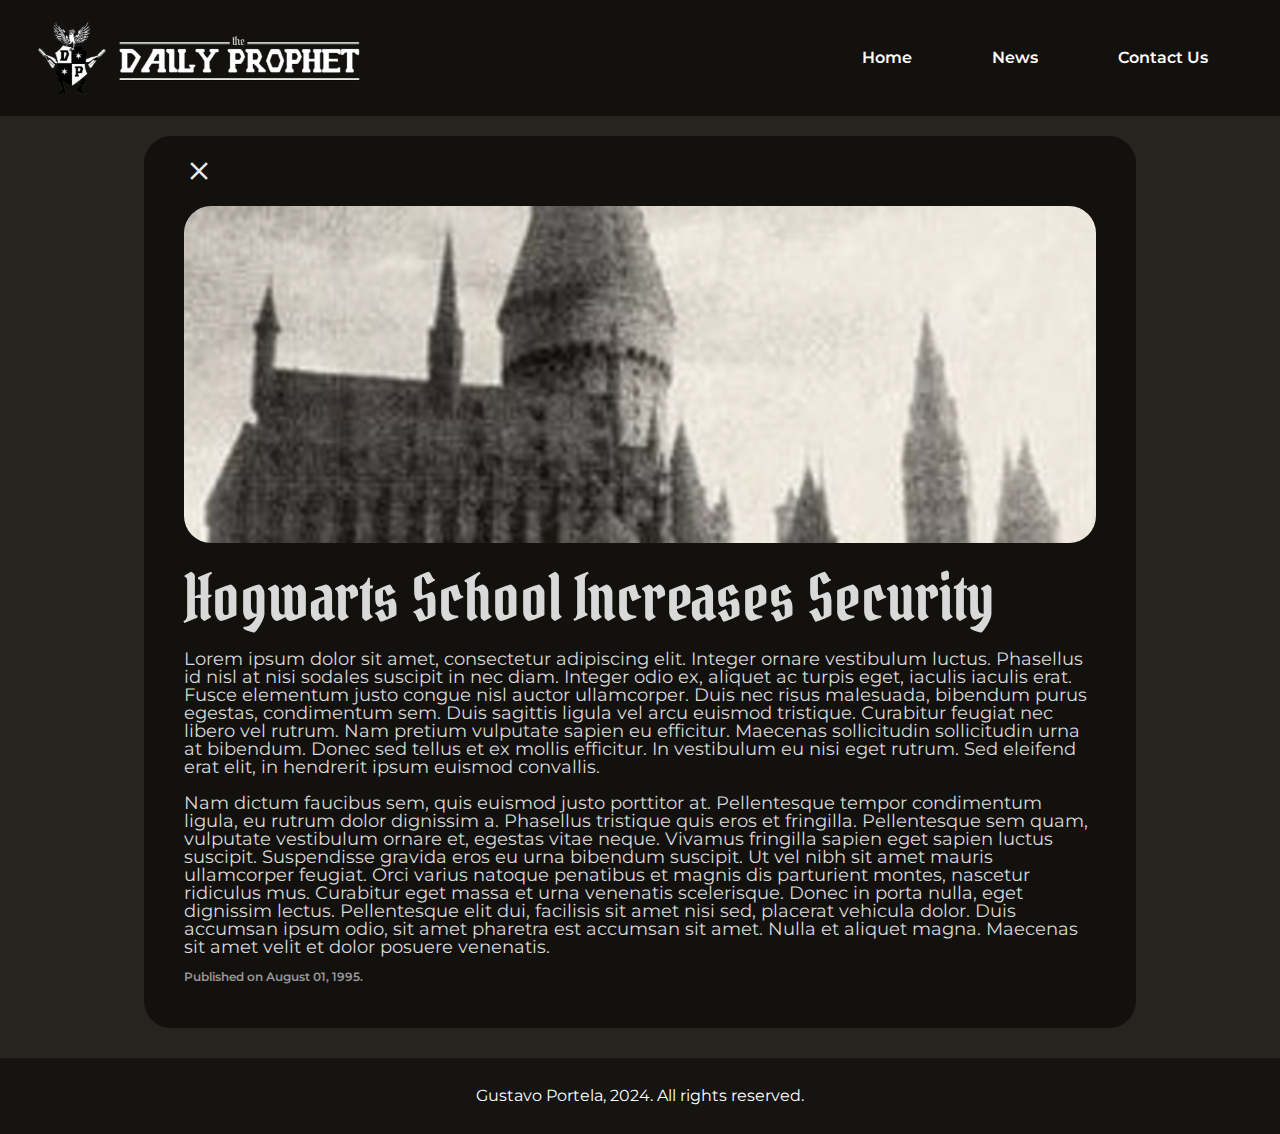
<file: news/HogwartsSchoolIncreasesSecurity.html>
<!DOCTYPE html>
<html lang="en">

<head>
    <meta charset="UTF-8">
    <meta name="viewport" content="width=device-width, initial-scale=1.0">
    <title>Daily Prophet - Hogwarts School Increases Security</title>
    <link rel="preconnect" href="https://fonts.googleapis.com">
    <link rel="preconnect" href="https://fonts.gstatic.com" crossorigin>
    <link
        href="https://fonts.googleapis.com/css2?family=Montserrat:ital,wght@0,100..900;1,100..900&family=Pirata+One&display=swap"
        rel="stylesheet">
    <link rel="stylesheet"
        href="https://fonts.googleapis.com/css2?family=Material+Symbols+Outlined:opsz,wght,FILL,GRAD@20..48,100..700,0..1,-50..200" />
    <link rel="stylesheet" href="../styles/header.css">
    <link rel="stylesheet" href="../styles/footer.css">
    <link rel="stylesheet" href="../styles/reset.css">
    <link rel="stylesheet" href="../news/news.css">
</head>

<body>
    <header class="nav__header">
        <img src="../imagens/logo.svg" alt="Logomarca do Daily Prophet">
        <ul class="list">
            <li class="list__item"><a href="../index.html" class="lista__item-link">Home</a></li>
            <li class="list__item"><a href="../news.html" class="lista__item-link">News</a></li>
            <li class="list__item"><a href="../contact.html" class="lista__item-link">Contact Us</a></li>
        </ul>
    </header>

    <main class="news__container">
        <section class="news">
            <div>
                <a href="../index.html" class="material-symbols-outlined close__link">
                    close
                </a>
            </div>
            <img src="../news/imagens/HogwartsSchool.svg" alt="Imagem da escola de Hogwarts">
            <h1 class="news__title">Hogwarts School Increases Security</h1>
            <p class="news__content">Lorem ipsum dolor sit amet, consectetur adipiscing elit. Integer ornare vestibulum
                luctus. Phasellus id nisl at nisi sodales suscipit in nec diam. Integer odio ex, aliquet ac turpis eget,
                iaculis iaculis erat. Fusce elementum justo congue nisl auctor ullamcorper. Duis nec risus malesuada,
                bibendum purus egestas, condimentum sem. Duis sagittis ligula vel arcu euismod tristique. Curabitur
                feugiat nec libero vel rutrum. Nam pretium vulputate sapien eu efficitur. Maecenas sollicitudin
                sollicitudin urna at bibendum. Donec sed tellus et ex mollis efficitur. In vestibulum eu nisi eget
                rutrum. Sed eleifend erat elit, in hendrerit ipsum euismod convallis.
                </br></br>
                Nam dictum faucibus sem, quis euismod justo porttitor at. Pellentesque tempor condimentum ligula, eu
                rutrum dolor dignissim a. Phasellus tristique quis eros et fringilla. Pellentesque sem quam, vulputate
                vestibulum ornare et, egestas vitae neque. Vivamus fringilla sapien eget sapien luctus suscipit.
                Suspendisse gravida eros eu urna bibendum suscipit. Ut vel nibh sit amet mauris ullamcorper feugiat.
                Orci varius natoque penatibus et magnis dis parturient montes, nascetur ridiculus mus. Curabitur eget
                massa et urna venenatis scelerisque. Donec in porta nulla, eget dignissim lectus. Pellentesque elit dui,
                facilisis sit amet nisi sed, placerat vehicula dolor. Duis accumsan ipsum odio, sit amet pharetra est
                accumsan sit amet. Nulla et aliquet magna. Maecenas sit amet velit et dolor posuere venenatis. 
        </p>
            <p class="news__date">Published on August 01, 1995.</p>
        </section>
    </main>

    <footer class="footer">
        <p>Gustavo Portela, 2024. All rights reserved.</p>
    </footer>

</body>

</html>
</file>
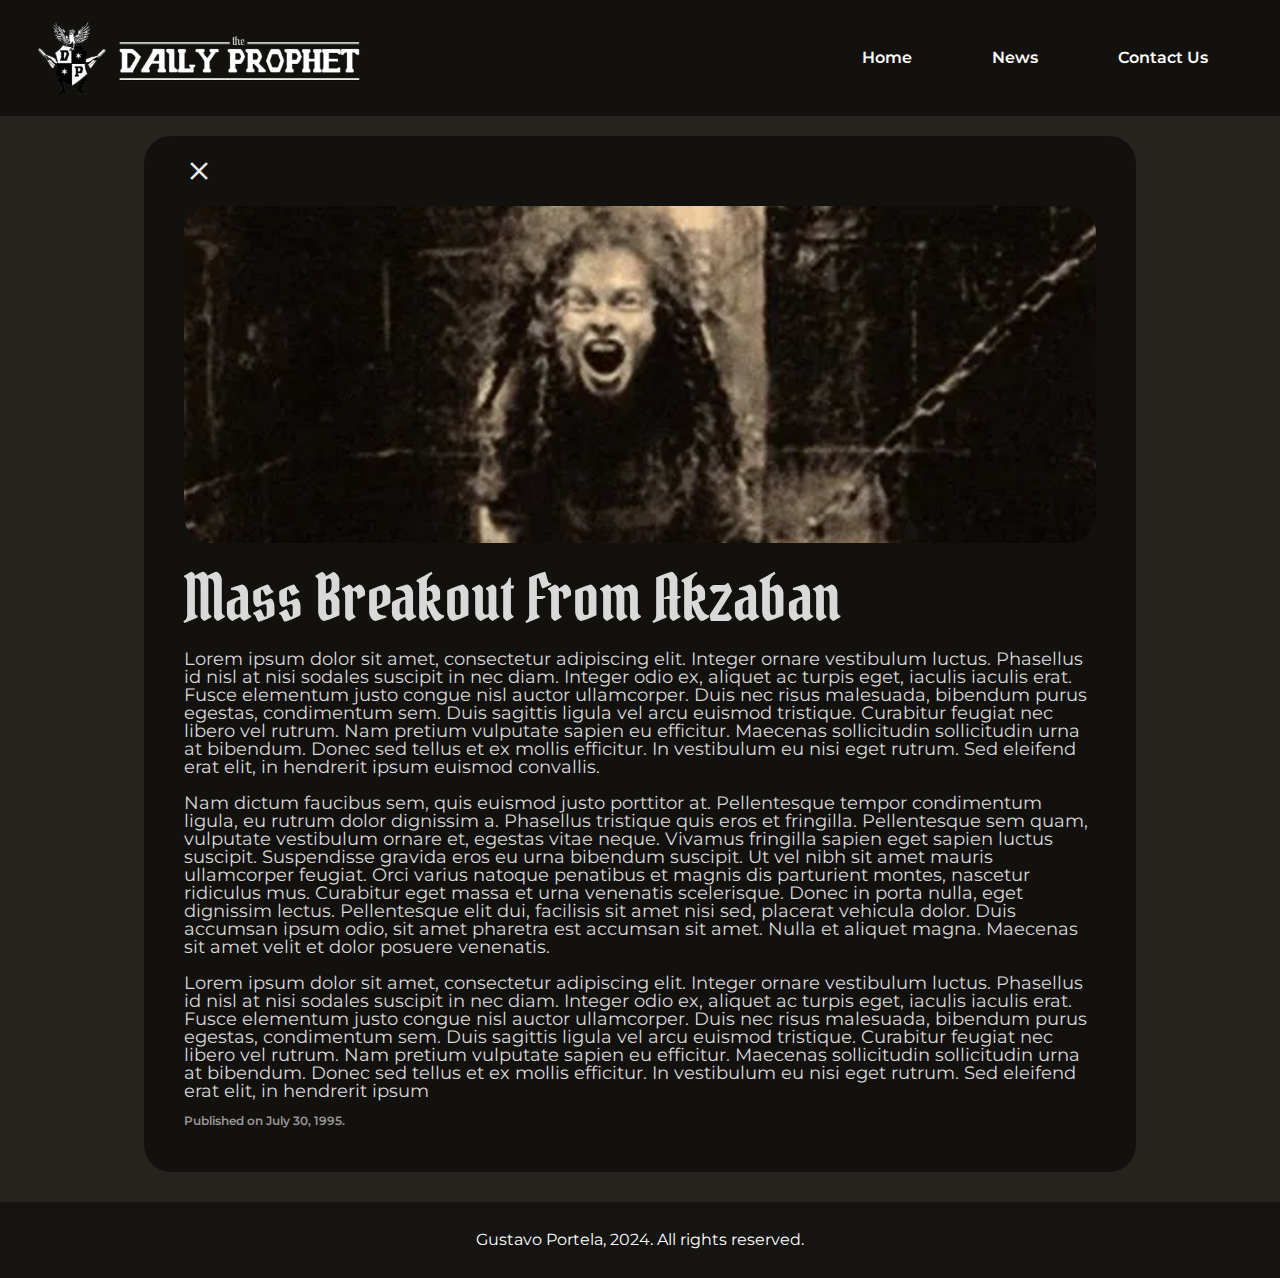
<file: news/MassBreakoutFromAzkaban.html>
<!DOCTYPE html>
<html lang="en">

<head>
    <meta charset="UTF-8">
    <meta name="viewport" content="width=device-width, initial-scale=1.0">
    <title>Daily Prophet - Mass Breakout From Akzaban</title>
    <link rel="preconnect" href="https://fonts.googleapis.com">
    <link rel="preconnect" href="https://fonts.gstatic.com" crossorigin>
    <link
        href="https://fonts.googleapis.com/css2?family=Montserrat:ital,wght@0,100..900;1,100..900&family=Pirata+One&display=swap"
        rel="stylesheet">
    <link rel="stylesheet"
        href="https://fonts.googleapis.com/css2?family=Material+Symbols+Outlined:opsz,wght,FILL,GRAD@20..48,100..700,0..1,-50..200" />
    <link rel="stylesheet" href="../styles/header.css">
    <link rel="stylesheet" href="../styles/footer.css">
    <link rel="stylesheet" href="../styles/reset.css">
    <link rel="stylesheet" href="../news/news.css">
</head>

<body>
    <header class="nav__header">
        <img src="../imagens/logo.svg" alt="Logomarca do Daily Prophet">
        <ul class="list">
            <li class="list__item"><a href="../index.html" class="lista__item-link">Home</a></li>
            <li class="list__item"><a href="../news.html" class="lista__item-link">News</a></li>
            <li class="list__item"><a href="../contact.html" class="lista__item-link">Contact Us</a></li>
        </ul>
    </header>

    <main class="news__container">
        <section class="news">
            <div>
                <a href="../index.html" class="material-symbols-outlined close__link">
                    close
                </a>
            </div>
            <img src="../news/imagens/Bellatrix.svg" alt="Imagem da Bellatrix">
            <h1 class="news__title">Mass Breakout From Akzaban</h1>
            <p class="news__content">Lorem ipsum dolor sit amet, consectetur adipiscing elit. Integer ornare vestibulum
                luctus. Phasellus id nisl at nisi sodales suscipit in nec diam. Integer odio ex, aliquet ac turpis eget,
                iaculis iaculis erat. Fusce elementum justo congue nisl auctor ullamcorper. Duis nec risus malesuada,
                bibendum purus egestas, condimentum sem. Duis sagittis ligula vel arcu euismod tristique. Curabitur
                feugiat nec libero vel rutrum. Nam pretium vulputate sapien eu efficitur. Maecenas sollicitudin
                sollicitudin urna at bibendum. Donec sed tellus et ex mollis efficitur. In vestibulum eu nisi eget
                rutrum. Sed eleifend erat elit, in hendrerit ipsum euismod convallis.
                </br></br>
                Nam dictum faucibus sem, quis euismod justo porttitor at. Pellentesque tempor condimentum ligula, eu
                rutrum dolor dignissim a. Phasellus tristique quis eros et fringilla. Pellentesque sem quam, vulputate
                vestibulum ornare et, egestas vitae neque. Vivamus fringilla sapien eget sapien luctus suscipit.
                Suspendisse gravida eros eu urna bibendum suscipit. Ut vel nibh sit amet mauris ullamcorper feugiat.
                Orci varius natoque penatibus et magnis dis parturient montes, nascetur ridiculus mus. Curabitur eget
                massa et urna venenatis scelerisque. Donec in porta nulla, eget dignissim lectus. Pellentesque elit dui,
                facilisis sit amet nisi sed, placerat vehicula dolor. Duis accumsan ipsum odio, sit amet pharetra est
                accumsan sit amet. Nulla et aliquet magna. Maecenas sit amet velit et dolor posuere venenatis. 
            </br></br>
            Lorem ipsum dolor sit amet, consectetur adipiscing elit. Integer ornare vestibulum luctus. Phasellus id nisl
            at nisi sodales suscipit in nec diam. Integer odio ex, aliquet ac turpis eget, iaculis iaculis erat. Fusce
            elementum justo congue nisl auctor ullamcorper. Duis nec risus malesuada, bibendum purus egestas,
            condimentum sem. Duis sagittis ligula vel arcu euismod tristique. Curabitur feugiat nec libero vel rutrum.
            Nam pretium vulputate sapien eu efficitur. Maecenas sollicitudin sollicitudin urna at bibendum. Donec sed
            tellus et ex mollis efficitur. In vestibulum eu nisi eget rutrum. Sed eleifend erat elit, in hendrerit ipsum
        </p>
            <p class="news__date">Published on July 30, 1995.</p>
        </section>
    </main>

    <footer class="footer">
        <p>Gustavo Portela, 2024. All rights reserved.</p>
    </footer>

</body>

</html>
</file>
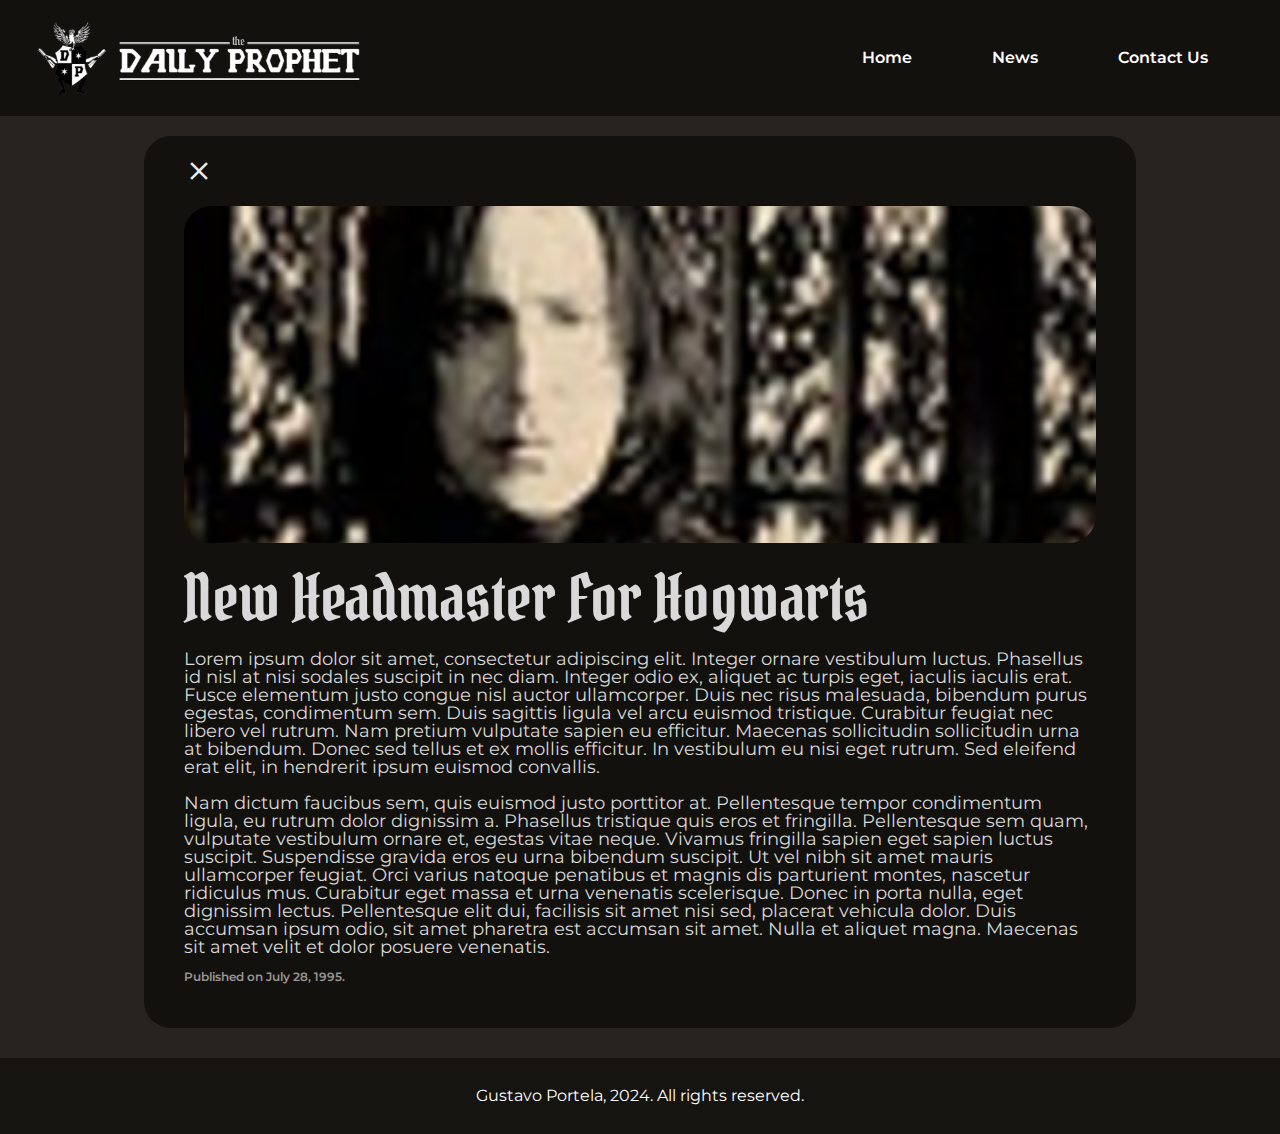
<file: news/NewHeadmasterForHogwarts.html>
<!DOCTYPE html>
<html lang="en">

<head>
    <meta charset="UTF-8">
    <meta name="viewport" content="width=device-width, initial-scale=1.0">
    <title>Daily Prophet - New Headmaster For Hogwarts</title>
    <link rel="preconnect" href="https://fonts.googleapis.com">
    <link rel="preconnect" href="https://fonts.gstatic.com" crossorigin>
    <link
        href="https://fonts.googleapis.com/css2?family=Montserrat:ital,wght@0,100..900;1,100..900&family=Pirata+One&display=swap"
        rel="stylesheet">
    <link rel="stylesheet"
        href="https://fonts.googleapis.com/css2?family=Material+Symbols+Outlined:opsz,wght,FILL,GRAD@20..48,100..700,0..1,-50..200" />
    <link rel="stylesheet" href="../styles/header.css">
    <link rel="stylesheet" href="../styles/footer.css">
    <link rel="stylesheet" href="../styles/reset.css">
    <link rel="stylesheet" href="../news/news.css">
</head>

<body>
    <header class="nav__header">
        <img src="../imagens/logo.svg" alt="Logomarca do Daily Prophet">
        <ul class="list">
            <li class="list__item"><a href="../index.html" class="lista__item-link">Home</a></li>
            <li class="list__item"><a href="../news.html" class="lista__item-link">News</a></li>
            <li class="list__item"><a href="../contact.html" class="lista__item-link">Contact Us</a></li>
        </ul>
    </header>

    <main class="news__container">
        <section class="news">
            <div>
                <a href="../index.html" class="material-symbols-outlined close__link">
                    close
                </a>
            </div>
            <img src="../news/imagens/Snake.svg" alt="Imagem do Snake">
            <h1 class="news__title">New Headmaster For Hogwarts</h1>
            <p class="news__content">Lorem ipsum dolor sit amet, consectetur adipiscing elit. Integer ornare vestibulum
                luctus. Phasellus id nisl at nisi sodales suscipit in nec diam. Integer odio ex, aliquet ac turpis eget,
                iaculis iaculis erat. Fusce elementum justo congue nisl auctor ullamcorper. Duis nec risus malesuada,
                bibendum purus egestas, condimentum sem. Duis sagittis ligula vel arcu euismod tristique. Curabitur
                feugiat nec libero vel rutrum. Nam pretium vulputate sapien eu efficitur. Maecenas sollicitudin
                sollicitudin urna at bibendum. Donec sed tellus et ex mollis efficitur. In vestibulum eu nisi eget
                rutrum. Sed eleifend erat elit, in hendrerit ipsum euismod convallis.
                </br></br>
                Nam dictum faucibus sem, quis euismod justo porttitor at. Pellentesque tempor condimentum ligula, eu
                rutrum dolor dignissim a. Phasellus tristique quis eros et fringilla. Pellentesque sem quam, vulputate
                vestibulum ornare et, egestas vitae neque. Vivamus fringilla sapien eget sapien luctus suscipit.
                Suspendisse gravida eros eu urna bibendum suscipit. Ut vel nibh sit amet mauris ullamcorper feugiat.
                Orci varius natoque penatibus et magnis dis parturient montes, nascetur ridiculus mus. Curabitur eget
                massa et urna venenatis scelerisque. Donec in porta nulla, eget dignissim lectus. Pellentesque elit dui,
                facilisis sit amet nisi sed, placerat vehicula dolor. Duis accumsan ipsum odio, sit amet pharetra est
                accumsan sit amet. Nulla et aliquet magna. Maecenas sit amet velit et dolor posuere venenatis. 
        </p>
            <p class="news__date">Published on July 28, 1995.</p>
        </section>
    </main>

    <footer class="footer">
        <p>Gustavo Portela, 2024. All rights reserved.</p>
    </footer>

</body>

</html>
</file>
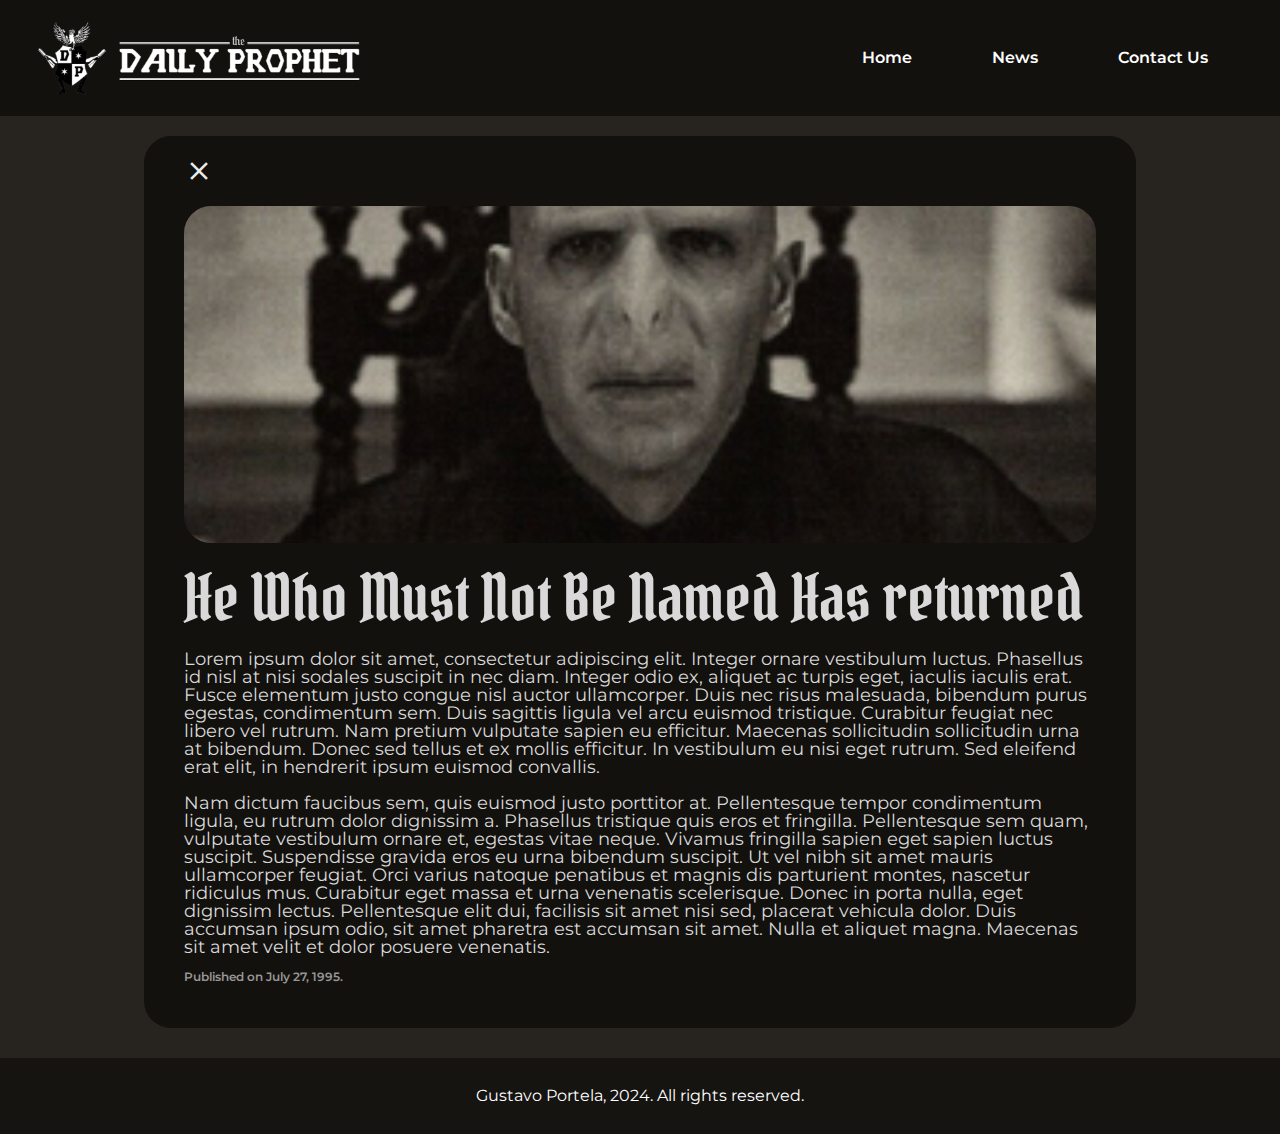
<file: news/ReturnOfVoldemort.html>
<!DOCTYPE html>
<html lang="en">

<head>
    <meta charset="UTF-8">
    <meta name="viewport" content="width=device-width, initial-scale=1.0">
    <title>Daily Prophet - He Who Must Not Be Named Has returned</title>
    <link rel="preconnect" href="https://fonts.googleapis.com">
    <link rel="preconnect" href="https://fonts.gstatic.com" crossorigin>
    <link
        href="https://fonts.googleapis.com/css2?family=Montserrat:ital,wght@0,100..900;1,100..900&family=Pirata+One&display=swap"
        rel="stylesheet">
    <link rel="stylesheet"
        href="https://fonts.googleapis.com/css2?family=Material+Symbols+Outlined:opsz,wght,FILL,GRAD@20..48,100..700,0..1,-50..200" />
    <link rel="stylesheet" href="../styles/header.css">
    <link rel="stylesheet" href="../styles/footer.css">
    <link rel="stylesheet" href="../styles/reset.css">
    <link rel="stylesheet" href="../news/news.css">
</head>

<body>
    <header class="nav__header">
        <img src="../imagens/logo.svg" alt="Logomarca do Daily Prophet">
        <ul class="list">
            <li class="list__item"><a href="../index.html" class="lista__item-link">Home</a></li>
            <li class="list__item"><a href="../news.html" class="lista__item-link">News</a></li>
            <li class="list__item"><a href="../contact.html" class="lista__item-link">Contact Us</a></li>
        </ul>
    </header>

    <main class="news__container">
        <section class="news">
            <div>
                <a href="../index.html" class="material-symbols-outlined close__link">
                    close
                </a>
            </div>
            <img src="../news/imagens/Voldemort.svg" alt="Imagem do voldemort">
            <h1 class="news__title">He Who Must Not Be Named Has returned</h1>
            <p class="news__content">Lorem ipsum dolor sit amet, consectetur adipiscing elit. Integer ornare vestibulum
                luctus. Phasellus id nisl at nisi sodales suscipit in nec diam. Integer odio ex, aliquet ac turpis eget,
                iaculis iaculis erat. Fusce elementum justo congue nisl auctor ullamcorper. Duis nec risus malesuada,
                bibendum purus egestas, condimentum sem. Duis sagittis ligula vel arcu euismod tristique. Curabitur
                feugiat nec libero vel rutrum. Nam pretium vulputate sapien eu efficitur. Maecenas sollicitudin
                sollicitudin urna at bibendum. Donec sed tellus et ex mollis efficitur. In vestibulum eu nisi eget
                rutrum. Sed eleifend erat elit, in hendrerit ipsum euismod convallis.
                </br></br>
                Nam dictum faucibus sem, quis euismod justo porttitor at. Pellentesque tempor condimentum ligula, eu
                rutrum dolor dignissim a. Phasellus tristique quis eros et fringilla. Pellentesque sem quam, vulputate
                vestibulum ornare et, egestas vitae neque. Vivamus fringilla sapien eget sapien luctus suscipit.
                Suspendisse gravida eros eu urna bibendum suscipit. Ut vel nibh sit amet mauris ullamcorper feugiat.
                Orci varius natoque penatibus et magnis dis parturient montes, nascetur ridiculus mus. Curabitur eget
                massa et urna venenatis scelerisque. Donec in porta nulla, eget dignissim lectus. Pellentesque elit dui,
                facilisis sit amet nisi sed, placerat vehicula dolor. Duis accumsan ipsum odio, sit amet pharetra est
                accumsan sit amet. Nulla et aliquet magna. Maecenas sit amet velit et dolor posuere venenatis. 
        </p>
            <p class="news__date">Published on July 27, 1995.</p>
        </section>
    </main>

    <footer class="footer">
        <p>Gustavo Portela, 2024. All rights reserved.</p>
    </footer>

</body>

</html>
</file>
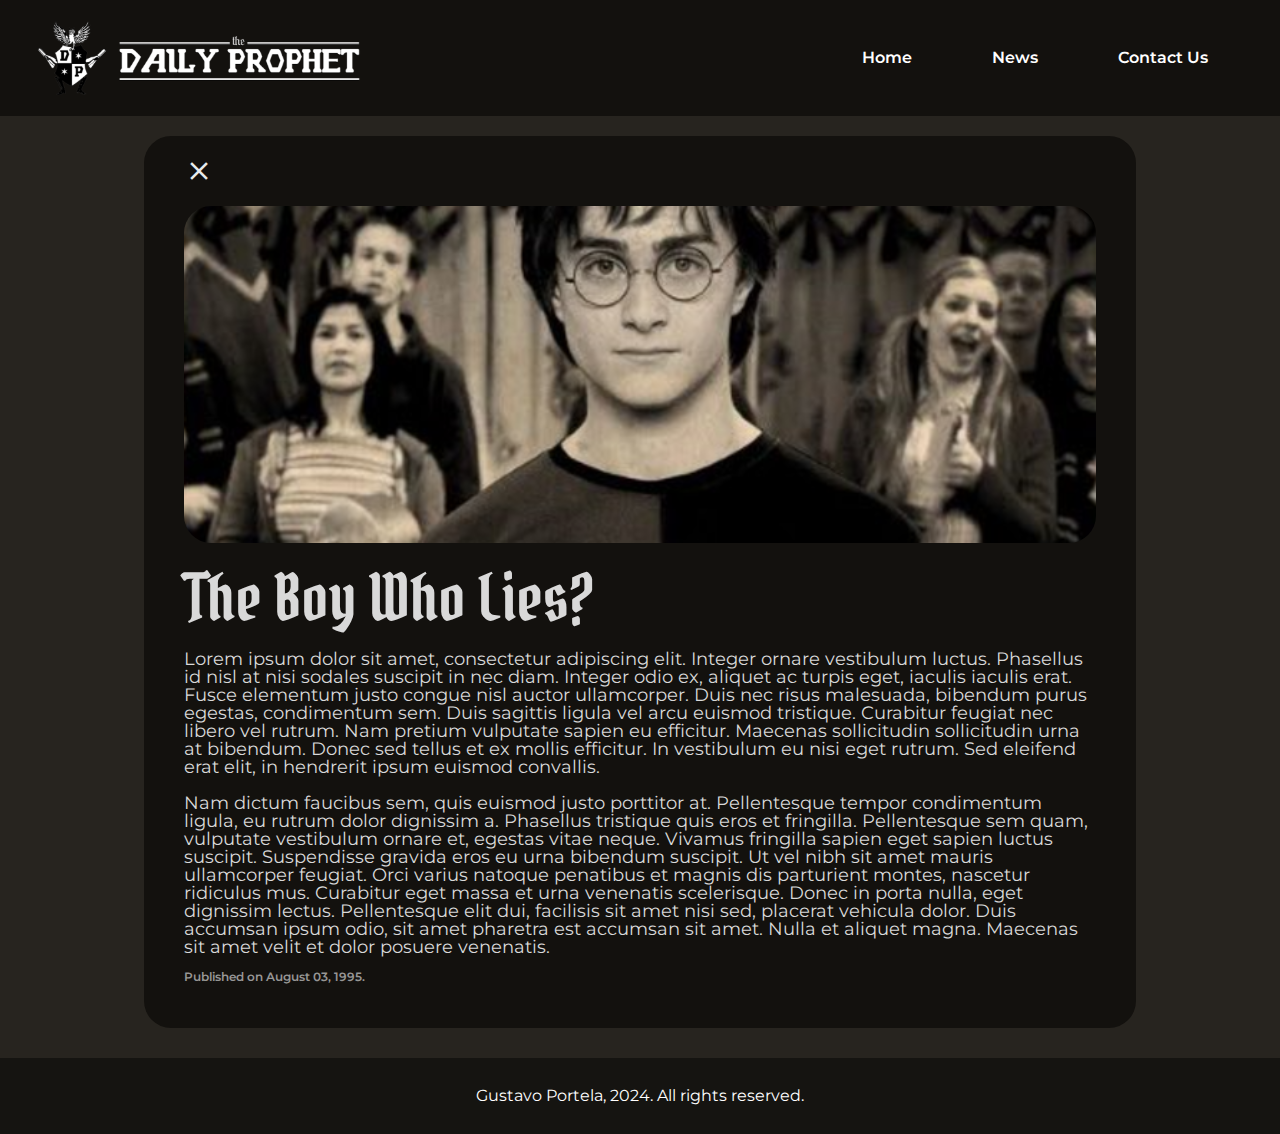
<file: news/TheBoyWhoLies.html>
<!DOCTYPE html>
<html lang="en">
<head>
    <meta charset="UTF-8">
    <meta name="viewport" content="width=device-width, initial-scale=1.0">
    <title>Daily Prophet - The Boy Who Lies</title>
    <link rel="preconnect" href="https://fonts.googleapis.com">
    <link rel="preconnect" href="https://fonts.gstatic.com" crossorigin>
    <link
        href="https://fonts.googleapis.com/css2?family=Montserrat:ital,wght@0,100..900;1,100..900&family=Pirata+One&display=swap"
        rel="stylesheet">
        <link rel="stylesheet" href="https://fonts.googleapis.com/css2?family=Material+Symbols+Outlined:opsz,wght,FILL,GRAD@20..48,100..700,0..1,-50..200" />
    <link rel="stylesheet" href="../styles/header.css">
    <link rel="stylesheet" href="../styles/footer.css">
    <link rel="stylesheet" href="../styles/reset.css">
    <link rel="stylesheet" href="../news/news.css">
</head>
<body>
    <header class="nav__header">
        <img src="../imagens/logo.svg" alt="Logomarca do Daily Prophet">
        <ul class="list">
            <li class="list__item"><a href="../index.html" class="lista__item-link">Home</a></li>
            <li class="list__item"><a href="../news.html" class="lista__item-link">News</a></li>
            <li class="list__item"><a href="../contact.html" class="lista__item-link">Contact Us</a></li>
        </ul>
    </header>
    
    <main class="news__container">
        <section class="news">
            <div>
            <a href="../index.html" class="material-symbols-outlined close__link">
                close
            </a>
        </div>
        <img src="../news/imagens/HarryPotter.svg" alt="Imagem do Harry Potter">
        <h1 class="news__title">The Boy Who Lies?</h1>
        <p class="news__content">Lorem ipsum dolor sit amet, consectetur adipiscing elit. Integer ornare vestibulum luctus. Phasellus id nisl at nisi sodales suscipit in nec diam. Integer odio ex, aliquet ac turpis eget, iaculis iaculis erat. Fusce elementum justo congue nisl auctor ullamcorper. Duis nec risus malesuada, bibendum purus egestas, condimentum sem. Duis sagittis ligula vel arcu euismod tristique. Curabitur feugiat nec libero vel rutrum. Nam pretium vulputate sapien eu efficitur. Maecenas sollicitudin sollicitudin urna at bibendum. Donec sed tellus et ex mollis efficitur. In vestibulum eu nisi eget rutrum. Sed eleifend erat elit, in hendrerit ipsum euismod convallis.
        </br></br>
            Nam dictum faucibus sem, quis euismod justo porttitor at. Pellentesque tempor condimentum ligula, eu rutrum dolor dignissim a. Phasellus tristique quis eros et fringilla. Pellentesque sem quam, vulputate vestibulum ornare et, egestas vitae neque. Vivamus fringilla sapien eget sapien luctus suscipit. Suspendisse gravida eros eu urna bibendum suscipit. Ut vel nibh sit amet mauris ullamcorper feugiat. Orci varius natoque penatibus et magnis dis parturient montes, nascetur ridiculus mus. Curabitur eget massa et urna venenatis scelerisque. Donec in porta nulla, eget dignissim lectus. Pellentesque elit dui, facilisis sit amet nisi sed, placerat vehicula dolor. Duis accumsan ipsum odio, sit amet pharetra est accumsan sit amet. Nulla et aliquet magna. Maecenas sit amet velit et dolor posuere venenatis.</p>
            <p class="news__date">Published on August 03, 1995.</p>
        </section>
    </main>

    <footer class="footer">
        <p>Gustavo Portela, 2024. All rights reserved.</p>
    </footer>
    
</body>
</html>
</file>
<file: styles/index.css>
body {
    font-family: 'Montserrat', sans-serif;
    background-color: #27241F;
}

.news__main {
    margin: 30px 80px;
    display: flex;
    justify-content: center;
}

.news__first {
    background-color: #151411;
    max-width: 500px;
    padding: 20px;
    margin: 0.5rem 0rem 0.5rem 2rem;
    border-radius: 16px;
    display: flex;
    flex-direction: column;
}

.news__title {
    font-family: "Pirata One", sans-serif;
    font-size: 48px;
    color: #FFF;
    margin: 10px 0;
}

.news__desc {
    color: #FFF;
    font-size: 13.2px;
}

.news__date {
    color: #DBDBDB;
    font-size: 14px;
    margin: 10px 0;
}

.news__button {
text-decoration: none;
color: #151411;
background-color: #D9D9D9;
font-weight: 700;
padding: 10px 25px;
border-radius: 6px;
max-width: 100px;
}

.news__second {
    background-color: #151411;
    border-radius: 16px;
    max-width: 1000px;
    display: flex;
    padding: 20px;
}

.news__informations {
    flex-direction: column;
    margin: 10px;
}

.news__second-title{
    font-family: "Pirata One", sans-serif;
    font-size: 36px;
    color: #FFF;
    margin: 0.2rem 0;
}

.news__second-desc {
color: #FFF;
font-size:13px;
margin: 0.7rem 0 0 0;
}

.news__second-date {
color: #DBDBDB;
font-size: 13px;
margin: 1rem 0 1.5rem 0;
}

.news__second-button {
text-decoration: none;
color: #151411;
background-color: #D9D9D9;
font-weight: 700;
padding: 10px 25px;
border-radius: 6px;
max-width: 100px;
}

.news__collection {
    display: flex;
    flex-direction: column;
    gap: 20px;
    padding: 0.5rem 2rem;
}

.news__general-container {
display: flex;
gap: 15px;
justify-content: space-between;
margin: 15px 145px;
}

.news__general {
width: 270px;
background-color: #151411;
padding: 20px;
border-radius: 16px;
}

.news__general-title {
    font-family: "Pirata One", sans-serif;
    color: #FFF;
    font-size:23px;
    padding:10px 0;
}

.news__general-desc {
color: #FFF;
font-size: 10px;
}

.news__general-date {
color: #DBDBDB;
padding:10px 0;
font-size: 11px;
}

.news__general-button {
text-decoration: none;
color: #151411;
background-color:#D9D9D9;
font-weight:700;
padding:5px 10px;
border-radius: 6px;
font-size: 11px;
}
</file>
<file: styles/header.css>
.nav__header {
    
    background-color: #13110E;
    display: flex;
    align-items: center;
    justify-content: space-between;
    padding: 0.5rem 2rem;
    }
    
    
    .list {
        display: flex;
    }
    
    .list__item {
        list-style: none;
        font-weight: 600;
        margin: 0px 2.5rem;
    }
    
    .lista__item-link {
        text-decoration: none;
        color: #FFF;
    }
</file>
<file: styles/footer.css>
.footer {
    margin-top: 30px;
    padding:30px;
    background-color: #151411;
    color: #FFF;
    font-size: 16px;
    display:flex;
    justify-content:center;
}
</file>
<file: styles/contact.css>
body {
    font-family: 'Montserrat', sans-serif;
    background-color: #27241F;
}

.contact-us_container {
background: #D9D9D9;
border-radius: 27px;
width:554px;
height:680px;
margin: 40px auto;
text-align: center;
}

.contact__form-title {

color: #13110E;
font-size:36px;
font-weight:700;
display:flex;
justify-content:center;
padding: 20px 0;
}

.contact__form-name, .contact__form-email, .contact__form-subject {
    font-weight:600;
    color: #13110E;
    padding: 0 0 5px 0;
    text-align:left;
    margin: 0 30px;
}


.contact__form-name input, .contact__form-email input{
    border: none;
    outline: 0;
    background: #27241F;
    border-radius: 7px;
    width: 493px;
    height:35px;
    color: #FFF;
}

.contact__form-subject{
    font-weight:600;
    color: #13110E;
    padding: 10px 0;
}

.contact__form-subject textarea {
    border: none;
    outline: 0;
    background: #27241F;
    border-radius:7px;
    width:493px;
    height:390px;
    color: #FFF;
    resize: none;
    font-family: 'Monteserrat', sans-serif;
}

.contact__form-submit input{
    border: none;
    outline: 0;
    background: #27241F;
    color: #D9D9D9;
    font-weight:600;
    font-family: 'MontSerrat', sans-serif;
    width:493px;
    height:41px;
    border-radius: 7px;
    font-size:20px;
}

.required{
    color: #FF0000;
}
</file>
<file: styles/news.css>
body {
    font-family: 'Montserrat', sans-serif;
    background-color: #27241F;
}

.navigation{
    display:flex;
    justify-content:space-between;
    margin: 40px 148px;
}

.nav__title {
    font-weight:700;
    color: #FFF;
    font-size: 36px;
}

.search__bar{
    display:flex;
    background: #D9D9D9;
    width:250px;
    border-radius: 8px;
    padding:10px 5px
}

.search__icon {
    color: #13110E;
}

.search__input{
    
    border: none;
    outline: 0;
    background: none;
    width: 236px;
}

.search__input::placeholder{
    color: #13110E;
    font-family: 'Montserrat', sans-serif;
}


.news__container {
    margin: 0 148px;
    display: flex;
    justify-content:space-between;
    flex-wrap:wrap;
}

.news__general {
    margin-top:20px;
    width: 270px;
    background-color: #151411;
    padding: 20px;
    border-radius: 16px;
    }
    
    .news__general-title {
        font-family: "Pirata One", sans-serif;
        color: #FFF;
        font-size:23px;
        padding:10px 0;
    }
    
    .news__general-desc {
    color: #FFF;
    font-size: 10px;
    }
    
    .news__general-date {
    color: #DBDBDB;
    padding:10px 0;
    font-size: 11px;
    }
    
    .news__general-button {
    text-decoration: none;
    color: #151411;
    background-color:#D9D9D9;
    font-weight:700;
    padding:5px 10px;
    border-radius: 6px;
    font-size: 11px;
    }
</file>
<file: news/news.css>
body {
    font-family: 'Montserrat', sans-serif;
    background-color: #27241F;
}

.news__container {
margin: 20px;
display: flex;
justify-content: center;
}

.news {
    background: #13110E;
    max-width: 1012px;
    border-radius:27px;
    padding: 20px 40px;

}

.news__title {
font-family: 'Pirata One', sans-serif;
color: #D9D9D9;
font-size: 64px;
margin-top: 20px;
}

.news__content {
font-size: 18px;
color: #D9D9D9;
font-weight: 400;
max-width: 912px;
margin-top: 20px;
}

.news__date {
font-size: 12px;
color: #979695;
font-weight: 600;
margin: 15px 0 25px 0;
}

.close__link {
    text-decoration: none;
    color: #E8EAED;
    font-size: 30px;
    margin-bottom: 20px;
}
</file>
